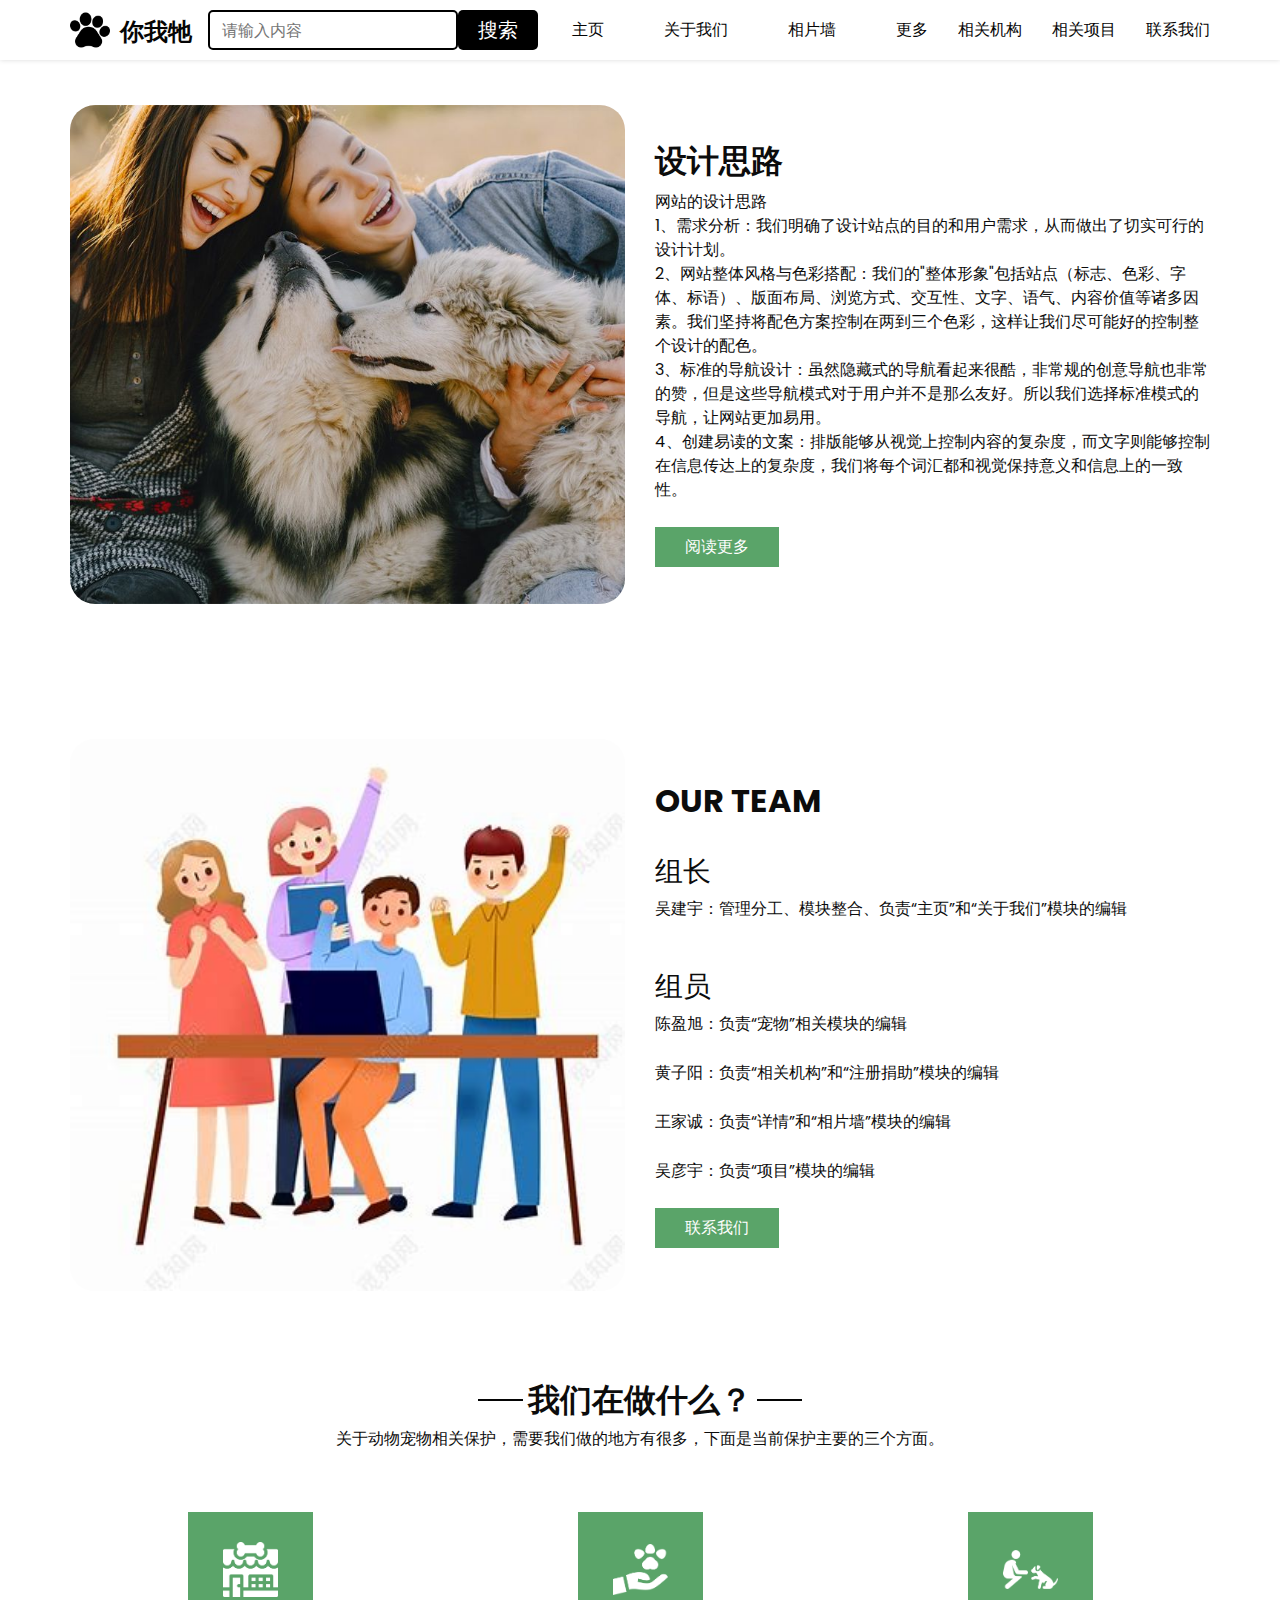
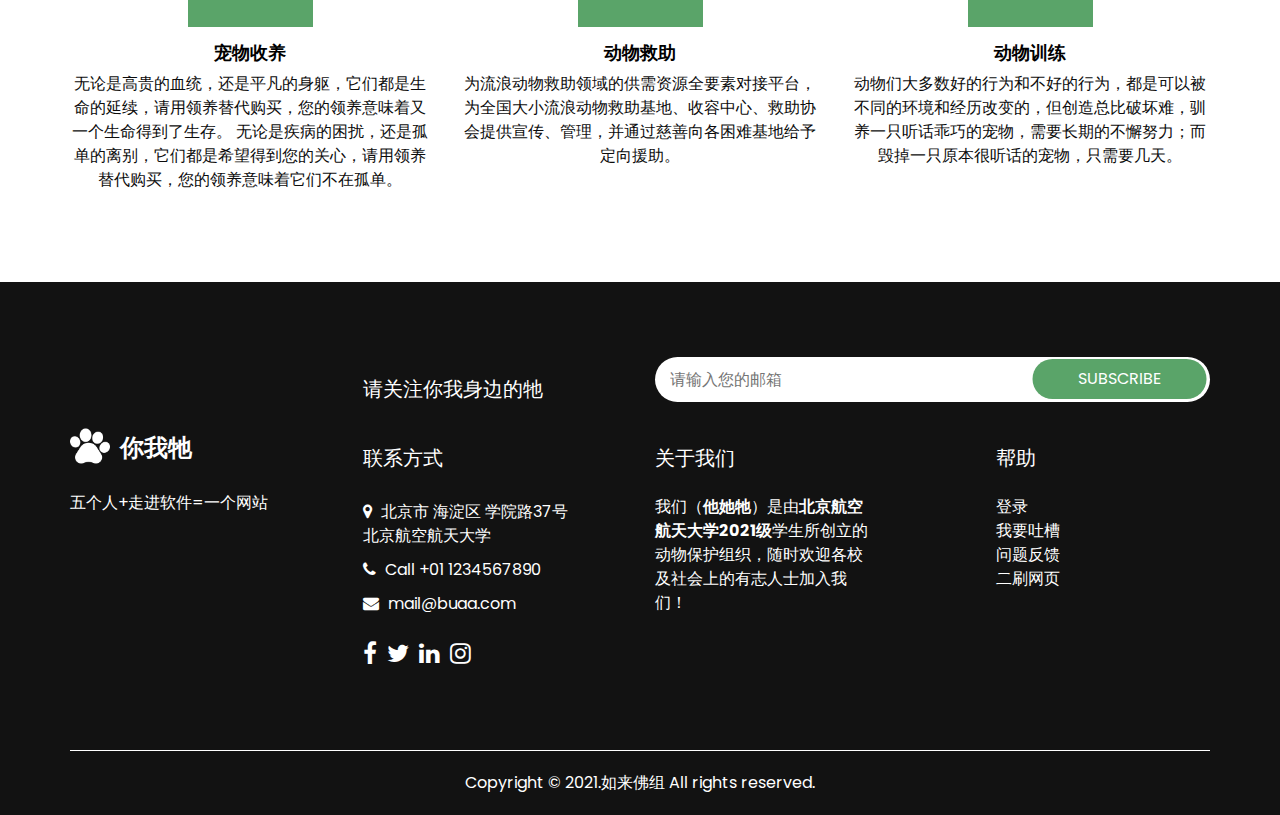
<file: about.html>
<!DOCTYPE html>
<html lang="en">

<head>
  <!-- Basic -->
  <meta charset="utf-8" />
  <meta http-equiv="X-UA-Compatible" content="IE=edge" />
  <!-- Mobile Metas -->
  <meta name="viewport" content="width=device-width, initial-scale=1, shrink-to-fit=no" />
  <link rel="shortcut icon" href="images/favicon.png" type="image/x-icon">
  <!-- Site Metas -->
  <meta name="keywords" content="" />
  <meta name="description" content="" />
  <meta name="author" content="" />

  <title>你我牠</title>

  <!-- font awesome style -->
  <link href="css/font-awesome.min.css" rel="stylesheet" />

  <!-- bootstrap core css -->
  <link rel="stylesheet" type="text/css" href="css/bootstrap.css" />

  <!-- fonts style -->
  <link href="https://fonts.googleapis.com/css?family=Lato:400,700|Poppins:400,700|Roboto:400,700&display=swap" rel="stylesheet" />

  <!-- Custom styles for this template -->
  <link href="css/style.css" rel="stylesheet" />
  <!-- responsive style -->
  <link href="css/responsive.css" rel="stylesheet" />
</head>

<body class="sub_page">
  <div class="hero_area">
    <!-- header section strats -->
    <header class="header_section">
      <div class="container">
        <nav class="navbar navbar-expand-lg custom_nav-container ">
          <a class="navbar-brand" href="index.html">
            <img src="images/logo.png" alt="" />
            <span>
              你我牠
              <!-- logo标题 -->
            </span>
          </a>
          <input class="user-input" type="text" name="search" placeholder="请输入内容">
 <input class="user-btn" type="button" value="搜索">
          <button class="navbar-toggler" type="button" data-toggle="collapse" data-target="#navbarSupportedContent" aria-controls="navbarSupportedContent" aria-expanded="false" aria-label="Toggle navigation">
            <span class=""> </span>
          </button>
<!-- 导航栏 -->
          <div class="collapse navbar-collapse" id="navbarSupportedContent">
            <ul class="navbar-nav ">
              <li class="nav-item active">
                <a class="nav-link" href="index.html"> 主页 </a>
              </li>
              <li class="nav-item">
                <a class="nav-link" href="about.html"> 关于我们</a>
              </li>
              <li class="nav-item">
                <a class="nav-link" href="wjc/gallery.html"> 相片墙 </a>
              </li>
              
             <li class="nav-item">
                <a class="nav-link pr-lg-0" href="wjc/details.html"> 更多 </a>
              </li>
              <li class="nav-item">
                <a class="nav-link pr-lg-0" href="institutions.html"> 相关机构 </a>
              </li>
              <li class="nav-item">
                <a class="nav-link pr-lg-0" href="wyy/project.html"> 相关项目 </a>
              </li>
              <li class="nav-item">
                <a class="nav-link pr-lg-0" href="contact.html"> 联系我们 </a>
              </li>
              
            </ul>
          </div>
          <!-- 导航栏结束 -->
        </nav>
      </div>
    </header>
    <!-- end header section -->
  <!-- about section -->

  <section class="about_section layout_padding-bottom layout_padding2-top">
    <div class="container">
      <div class="row">
        <div class="col-lg-6">
          <div class="img-box">
            <img src="images/about-img.jpg" alt="" />
          </div>
        </div>
        <div class="col-lg-6">
          <div class="detail-box">
            <div class="heading_container">
              <h2>
                设计思路
                <hr>
              </h2>
            </div>
            <p>
            网站的设计思路<br>
1、需求分析：我们明确了设计站点的目的和用户需求，从而做出了切实可行的设计计划。<br>
2、网站整体风格与色彩搭配：我们的"整体形象"包括站点（标志、色彩、字体、标语）、版面布局、浏览方式、交互性、文字、语气、内容价值等诸多因素。我们坚持将配色方案控制在两到三个色彩，这样让我们尽可能好的控制整个设计的配色。<br>
3、标准的导航设计：虽然隐藏式的导航看起来很酷，非常规的创意导航也非常的赞，但是这些导航模式对于用户并不是那么友好。所以我们选择标准模式的导航，让网站更加易用。<br>
4、创建易读的文案：排版能够从视觉上控制内容的复杂度，而文字则能够控制在信息传达上的复杂度，我们将每个词汇都和视觉保持意义和信息上的一致性。
            </p>
            <a href="wjc/details.html">
              <span>
                阅读更多
              </span>
            </a>
          </div>
        </div>
      </div>
    </div>
  </section>

  <!-- end about section -->
  <section class="about_section layout_padding-bottom layout_padding2-top">
    <div class="container">
      <div class="row">
        <div class="col-lg-6">
          <div class="img-box">
            <img src="images/team_logo.jfif" alt="" />
          </div>
        </div>
        <div class="col-lg-6">
          <div class="detail-box">
            <div class="heading_container">
              <h2>
                OUR TEAM
                <hr>
              </h2>
            </div>
            <p>
            <h3>组长</h3>
            <p>
              吴建宇：管理分工、模块整合、负责“主页”和“关于我们”模块的编辑
            </p>
            <br/>
            <h3>组员</h3>
            <p>
              陈盈旭：负责“宠物”相关模块的编辑
            </p>
            <p>
              黄子阳：负责“相关机构”和“注册捐助”模块的编辑
            </p>
            <p>
              王家诚：负责“详情”和“相片墙”模块的编辑
            </p>
            <p>
              吴彦宇：负责“项目”模块的编辑
            </p>
            </p>
            <a href="contact.html">
              <span>
                联系我们
              </span>
            </a>
          </div>
        </div>
      </div>
    </div>
  </section>

 <section class="wedo_section layout_padding-bottom">
    <div class="container">
      <div class="heading_container heading_center">
        <h2>
          <hr>
          我们在做什么？
          <hr>
        </h2>
        <p>
          关于动物宠物相关保护，需要我们做的地方有很多，下面是当前保护主要的三个方面。
        </p>
      </div>
      <div class="row">
        <div class="col-md-4">
          <div class="box">
            <div class="img-box">
              <img src="images/s1.png" alt="">
            </div>
            <div class="detail-box">
              <h6>
                <a href="cyx/adoption.html" style="color: black;">宠物收养</a>
              </h6>
              <p>
                无论是高贵的血统，还是平凡的身躯，它们都是生命的延续，请用领养替代购买，您的领养意味着又一个生命得到了生存。 无论是疾病的困扰，还是孤单的离别，它们都是希望得到您的关心，请用领养替代购买，您的领养意味着它们不在孤单。
              </p>
            </div>
          </div>
        </div>
        <div class="col-md-4">
          <div class="box">
            <div class="img-box">
              <img src="images/s2.png" alt="">
            </div>
            <div class="detail-box">
              <h6>
                <a href="cyx/care.html" style="color: black;">动物救助</a>
              </h6>
              <p>
                为流浪动物救助领域的供需资源全要素对接平台，为全国大小流浪动物救助基地、收容中心、救助协会提供宣传、管理，并通过慈善向各困难基地给予定向援助。
              </p>
            </div>
          </div>
        </div>
        <div class="col-md-4">
          <div class="box">
            <div class="img-box">
              <a href=""><img src="images/s3.png" alt=""></a>
            </div>
            <div class="detail-box">
              <h6>
                <a href="cyx/train.html" style="color: black;">动物训练</a>
              </h6>
              <p>
                动物们大多数好的行为和不好的行为，都是可以被不同的环境和经历改变的，但创造总比破坏难，驯养一只听话乖巧的宠物，需要长期的不懈努力；而毁掉一只原本很听话的宠物，只需要几天。
              </p>
            </div>
          </div>
        </div>
      </div>
    </div>
  </section>

  <!-- end wedo section -->
  <!-- 团队底部信息 -->
  <section class="info_section">
    <div class="container">
      <div class="info_form">
        <div class="row">
          <div class="offset-lg-3 col-lg-3">
            <h5 class="form_heading">
              请关注你我身边的牠
            </h5>
          </div>
          <div class="col-lg-6">
            <form action="#">
              <input type="text" placeholder="请输入您的邮箱">
              <button>
                subscribe
              </button>
            </form>
          </div>
        </div>

      </div>
    </div>
    <div class="container">
      <div class="row">
        <div class="col-md-6 col-lg-3">
          <div class="info_logo">
            <div>
              <a href="">
                <img src="images/logo.png" alt="" />
                <span>
                  你我牠
                </span>
              </a>
            </div>
            <p>
              五个人+走进软件=一个网站
            </p>
          </div>
        </div>
        <div class="col-md-6 col-lg-3">
          <div class="info_links ">
            <h5>
              联系方式
            </h5>
            <div class="info_contact">
              <div class="contact_link_box">
                <a href="">
                  <i class="fa fa-map-marker" aria-hidden="true"></i>
                  <span>
                    北京市 海淀区 学院路37号<br>
                    北京航空航天大学
                  </span>
                </a>
                <a href="">
                  <i class="fa fa-phone" aria-hidden="true"></i>
                  <span>
                    Call +01 1234567890
                  </span>
                </a>
                <a href="">
                  <i class="fa fa-envelope" aria-hidden="true"></i>
                  <span>
                    mail@buaa.com
                  </span>
                </a>
              </div>
            </div>
            <div class="info_social">
              <a href="">
                <i class="fa fa-facebook" aria-hidden="true"></i>
              </a>
              <a href="">
                <i class="fa fa-twitter" aria-hidden="true"></i>
              </a>
              <a href="">
                <i class="fa fa-linkedin" aria-hidden="true"></i>
              </a>
              <a href="">
                <i class="fa fa-instagram" aria-hidden="true"></i>
              </a>
            </div>
          </div>
        </div>
        <div class="col-md-6 col-lg-3">
          <div class="info_insta">
            <h5>
              关于我们
            </h5>
            <p class="pr-0 pr-md-4 pr-md-5">
             我们（<B>他她牠</B>）是由<b>北京航空航天大学2021级</b>学生所创立的动物保护组织，随时欢迎各校及社会上的有志人士加入我们！
            </p>
          </div>
        </div>
        <div class="col-md-6 col-lg-3">
          <div class="pl-0 pl-lg-5 pl-md-4">
            <h5>
              帮助
            </h5>
            <p>
              <a href="Enter.html" style="color: white;">登录<br></a>
              <a href="contact.html" style="color: white;">
              我要吐槽<br>
              问题反馈<br>
              </a>
             
                <a href="index.html"  style="color: white;">
                <span>
              二刷网页
            </span>
            </a>
            </p>

          </div>
        </div>
      </div>
    </div>
  </section>

  <!-- end info_section -->

  <!-- footer section -->
  <footer class="footer_section">
    <div class="container">
      <p>Copyright &copy; 2021.如来佛组 All rights reserved.</p>
    </div>
  </footer>
  <!-- footer section -->

  <script src="js/jquery-3.4.1.min.js"></script>
  <script src="js/bootstrap.js"></script>
  <!-- lightbox -->
  <script src="js/ekko-lightbox.min.js"></script>
  <!-- custom js -->
  <script src="js/custom.js"></script>
</body>

</html>
</file>
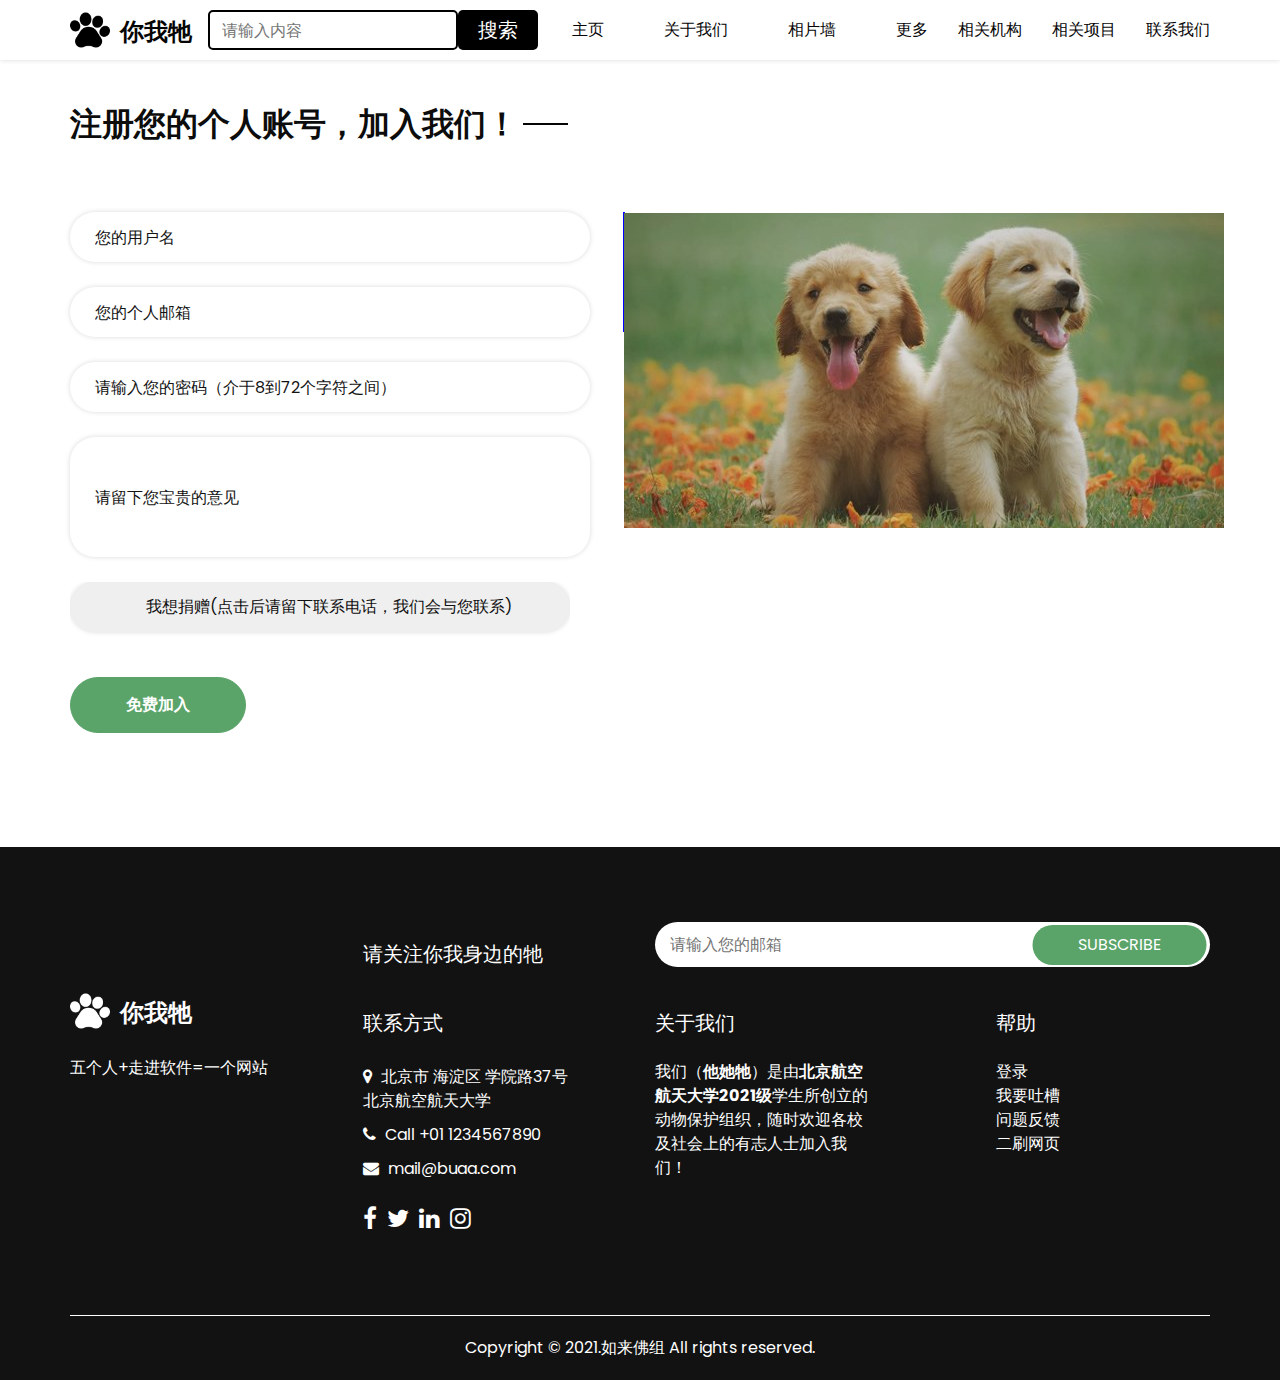
<file: contact.html>
<!DOCTYPE html>
<html lang="en">

<head>
  <style>
    .exp-b{
       float:right; width:0px; height:120px; border:1px solid #00F
      }
      p{ margin:0; padding:0;}

.login-put {

clear: both;

line-height: 36px;

margin-bottom: 20px;

overflow: hidden;

width: 500px;

}

.login-put label {

color: #8c8686;

float: left;

font-size: 14px;

height: 36px;

line-height: 36px;

text-align: right;

width: 120px;

}

#form1{ float:left; width:320px}

#form1 label {

float: left;

text-align: left;

width: 80px;

}

input {

cursor: pointer;

vertical-align: middle;

}

.login-put #div1 {

padding-left: 120px;

}

.login-put #div1 input {

border: 1px solid #dddddd;

color: #999999;

float: left;

height: 36px;

line-height: 36px;

margin-right: 10px;

padding: 0 5px;

width: 190px;

}

</style>
<script type="text/javascript">
function show()

{

var value = document.getElementById("div1").style.display;

if(value=="none")

{

document.getElementById("div1").style.display="block";

}

else

document.getElementById("div1").style.display="none";

}

  </script>
  <!-- Basic -->
  <meta charset="utf-8" />
  <meta http-equiv="X-UA-Compatible" content="IE=edge" />
  <!-- Mobile Metas -->
  <meta name="viewport" content="width=device-width, initial-scale=1, shrink-to-fit=no" />
  <link rel="shortcut icon" href="images/favicon.png" type="image/x-icon">
  <!-- Site Metas -->
  <meta name="keywords" content="" />
  <meta name="description" content="" />
  <meta name="author" content="" />

  <title>他她牠</title>

  <!-- font awesome style -->
  <link href="css/font-awesome.min.css" rel="stylesheet" />

  <!-- bootstrap core css -->
  <link rel="stylesheet" type="text/css" href="css/bootstrap.css" />

  <!-- fonts style -->
  <link href="https://fonts.googleapis.com/css?family=Lato:400,700|Poppins:400,700|Roboto:400,700&display=swap" rel="stylesheet" />

  <!-- Custom styles for this template -->
  <link href="css/style.css" rel="stylesheet" />
  <!-- responsive style -->
  <link href="css/responsive.css" rel="stylesheet" />
</head>

<body class="sub_page">
  <div class="hero_area">
   <!-- header section strats -->
    <header class="header_section">
      <div class="container">
        <nav class="navbar navbar-expand-lg custom_nav-container ">
          <a class="navbar-brand" href="index.html">
            <img src="images/logo.png" alt="" />
            <span>
              你我牠
              <!-- logo标题 -->
            </span>
          </a>
          <input class="user-input" type="text" name="search" placeholder="请输入内容">
 <input class="user-btn" type="button" value="搜索">
          <button class="navbar-toggler" type="button" data-toggle="collapse" data-target="#navbarSupportedContent" aria-controls="navbarSupportedContent" aria-expanded="false" aria-label="Toggle navigation">
            <span class=""> </span>
          </button>
<!-- 导航栏 -->
          <div class="collapse navbar-collapse" id="navbarSupportedContent">
            <ul class="navbar-nav ">
              <li class="nav-item active">
                <a class="nav-link" href="index.html"> 主页 </a>
              </li>
              <li class="nav-item">
                <a class="nav-link" href="about.html"> 关于我们</a>
              </li>
              <li class="nav-item">
                <a class="nav-link" href="wjc/gallery.html"> 相片墙 </a>
              </li>
              
             <li class="nav-item">
                <a class="nav-link pr-lg-0" href="wjc/details.html"> 更多 </a>
              </li>
              <li class="nav-item">
                <a class="nav-link pr-lg-0" href="institutions.html"> 相关机构 </a>
              </li>
              <li class="nav-item">
                <a class="nav-link pr-lg-0" href="wyy/project.html"> 相关项目 </a>
              </li>
              <li class="nav-item">
                <a class="nav-link pr-lg-0" href="contact.html"> 联系我们 </a>
              </li>
              
            </ul>
          </div>
          <!-- 导航栏结束 -->
        </nav>
      </div>
    </header>
    <!-- end header section -->
  <!-- contact section -->

  <section class="contact_section layout_padding-bottom layout_padding2-top">
    <div class="container ">
      <div class="heading_container ">
        <h2 class="">
          注册您的个人账号，加入我们！
          <hr>
        </h2>
      </div>
    </div>
    <div class="container">
      <div class="row">
        <div class="col-md-6 ">
          
          
          
          <br>
          <div class="exp-b">
            <img src="images/g1.jpg" alt=""/>
          </div>
          <form action="#">
            <div>
              <input type="text" placeholder="您的用户名" />
            </div>
            
            <div>
              <input type="email" placeholder="您的个人邮箱" /> 
            </div>
            <div>
              <input type="text" placeholder="请输入您的密码（介于8到72个字符之间）" />
            </div>
            <div>
              <input type="text" class="message-box" placeholder="请留下您宝贵的意见" />
            </div>
            <div>
              <div class="login-put">

                <form id="form1" name="form1" method="post" action="">
                
                <input type="button" value="我想捐赠(点击后请留下联系电话，我们会与您联系)" onClick="show()" placeholder="您的联系电话"/>
                
                <div id="div1" style="display:none">
                    <input class="text01" name="" type="text" />
                </div>
                
                </div>
            </div>
            
            <div class="btn-box">
              <button>
                免费加入
              </button>
            </div>
            <br>
            
          </form>

        </div>
        
      </div>
    </div>


  </section>
  <!-- end contact section -->


  <!-- 团队底部信息 -->
  <section class="info_section">
    <div class="container">
      <div class="info_form">
        <div class="row">
          <div class="offset-lg-3 col-lg-3">
            <h5 class="form_heading">
              请关注你我身边的牠
            </h5>
          </div>
          <div class="col-lg-6">
            <form action="#">
              <input type="text" placeholder="请输入您的邮箱">
              <button>
                subscribe
              </button>
            </form>
          </div>
        </div>

      </div>
    </div>
    <div class="container">
      <div class="row">
        <div class="col-md-6 col-lg-3">
          <div class="info_logo">
            <div>
              <a href="">
                <img src="images/logo.png" alt="" />
                <span>
                  你我牠
                </span>
              </a>
            </div>
            <p>
              五个人+走进软件=一个网站
            </p>
          </div>
        </div>
        <div class="col-md-6 col-lg-3">
          <div class="info_links ">
            <h5>
              联系方式
            </h5>
            <div class="info_contact">
              <div class="contact_link_box">
                <a href="">
                  <i class="fa fa-map-marker" aria-hidden="true"></i>
                  <span>
                    北京市 海淀区 学院路37号<br>
                    北京航空航天大学
                  </span>
                </a>
                <a href="">
                  <i class="fa fa-phone" aria-hidden="true"></i>
                  <span>
                    Call +01 1234567890
                  </span>
                </a>
                <a href="">
                  <i class="fa fa-envelope" aria-hidden="true"></i>
                  <span>
                    mail@buaa.com
                  </span>
                </a>
              </div>
            </div>
            <div class="info_social">
              <a href="">
                <i class="fa fa-facebook" aria-hidden="true"></i>
              </a>
              <a href="">
                <i class="fa fa-twitter" aria-hidden="true"></i>
              </a>
              <a href="">
                <i class="fa fa-linkedin" aria-hidden="true"></i>
              </a>
              <a href="">
                <i class="fa fa-instagram" aria-hidden="true"></i>
              </a>
            </div>
          </div>
        </div>
        <div class="col-md-6 col-lg-3">
          <div class="info_insta">
            <h5>
              关于我们
            </h5>
            <p class="pr-0 pr-md-4 pr-md-5">
             我们（<B>他她牠</B>）是由<b>北京航空航天大学2021级</b>学生所创立的动物保护组织，随时欢迎各校及社会上的有志人士加入我们！
            </p>
          </div>
        </div>
        <div class="col-md-6 col-lg-3">
          <div class="pl-0 pl-lg-5 pl-md-4">
            <h5>
              帮助
            </h5>
            <p>
              <a href="Enter.html" style="color: white;">登录<br></a>
              <a href="contact.html" style="color: white;">
              我要吐槽<br>
              问题反馈<br>
              </a>
             
                <a href="index.html"  style="color: white;">
                <span>
              二刷网页
            </span>
            </a>
            </p>

          </div>
        </div>
      </div>
    </div>
  </section>

  <!-- end info_section -->

  <!-- footer section -->
  <footer class="footer_section">
    <div class="container">
      <p>Copyright &copy; 2021.如来佛组 All rights reserved.</p>
    </div>
  </footer>
  <!-- footer section -->

  <script src="js/jquery-3.4.1.min.js"></script>
  <script src="js/bootstrap.js"></script>
  <!-- lightbox -->
  <script src="js/ekko-lightbox.min.js"></script>
  <!-- custom js -->
  <script src="js/custom.js"></script>
</body>

</html>
</file>
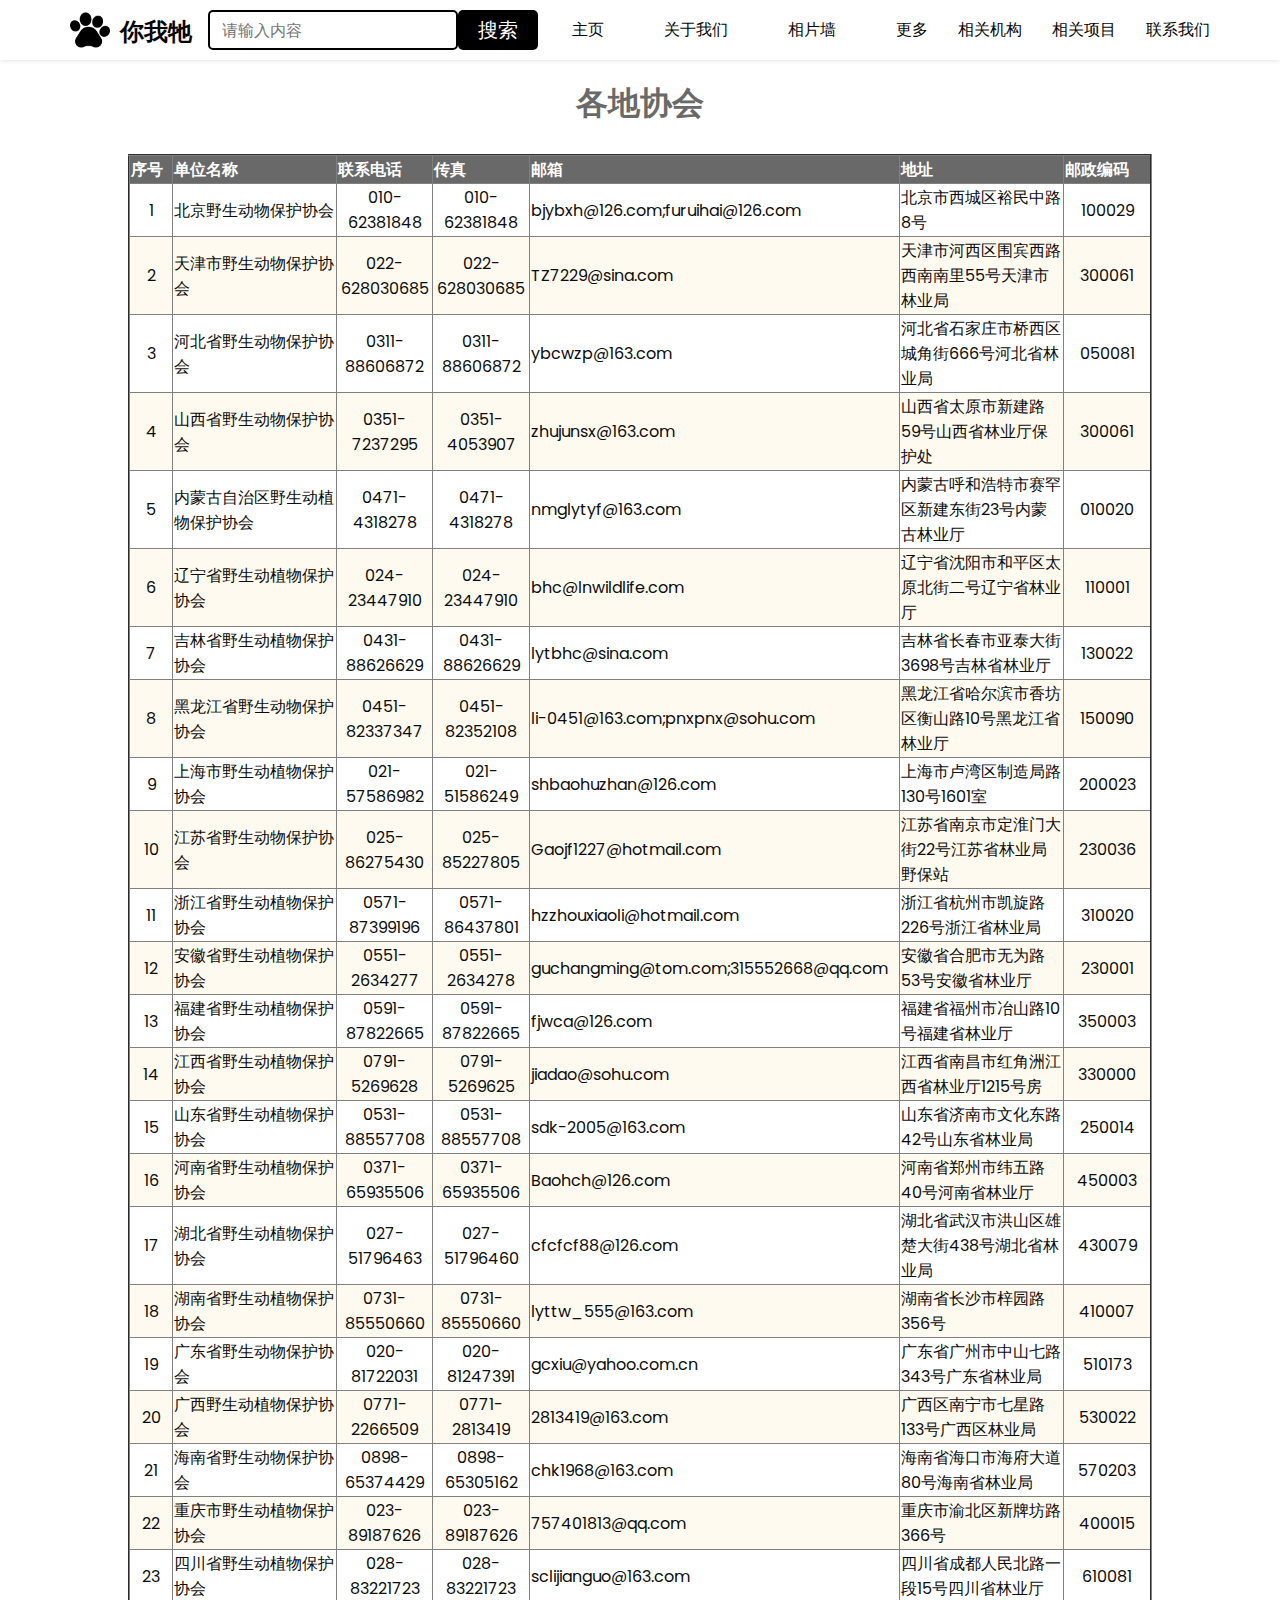
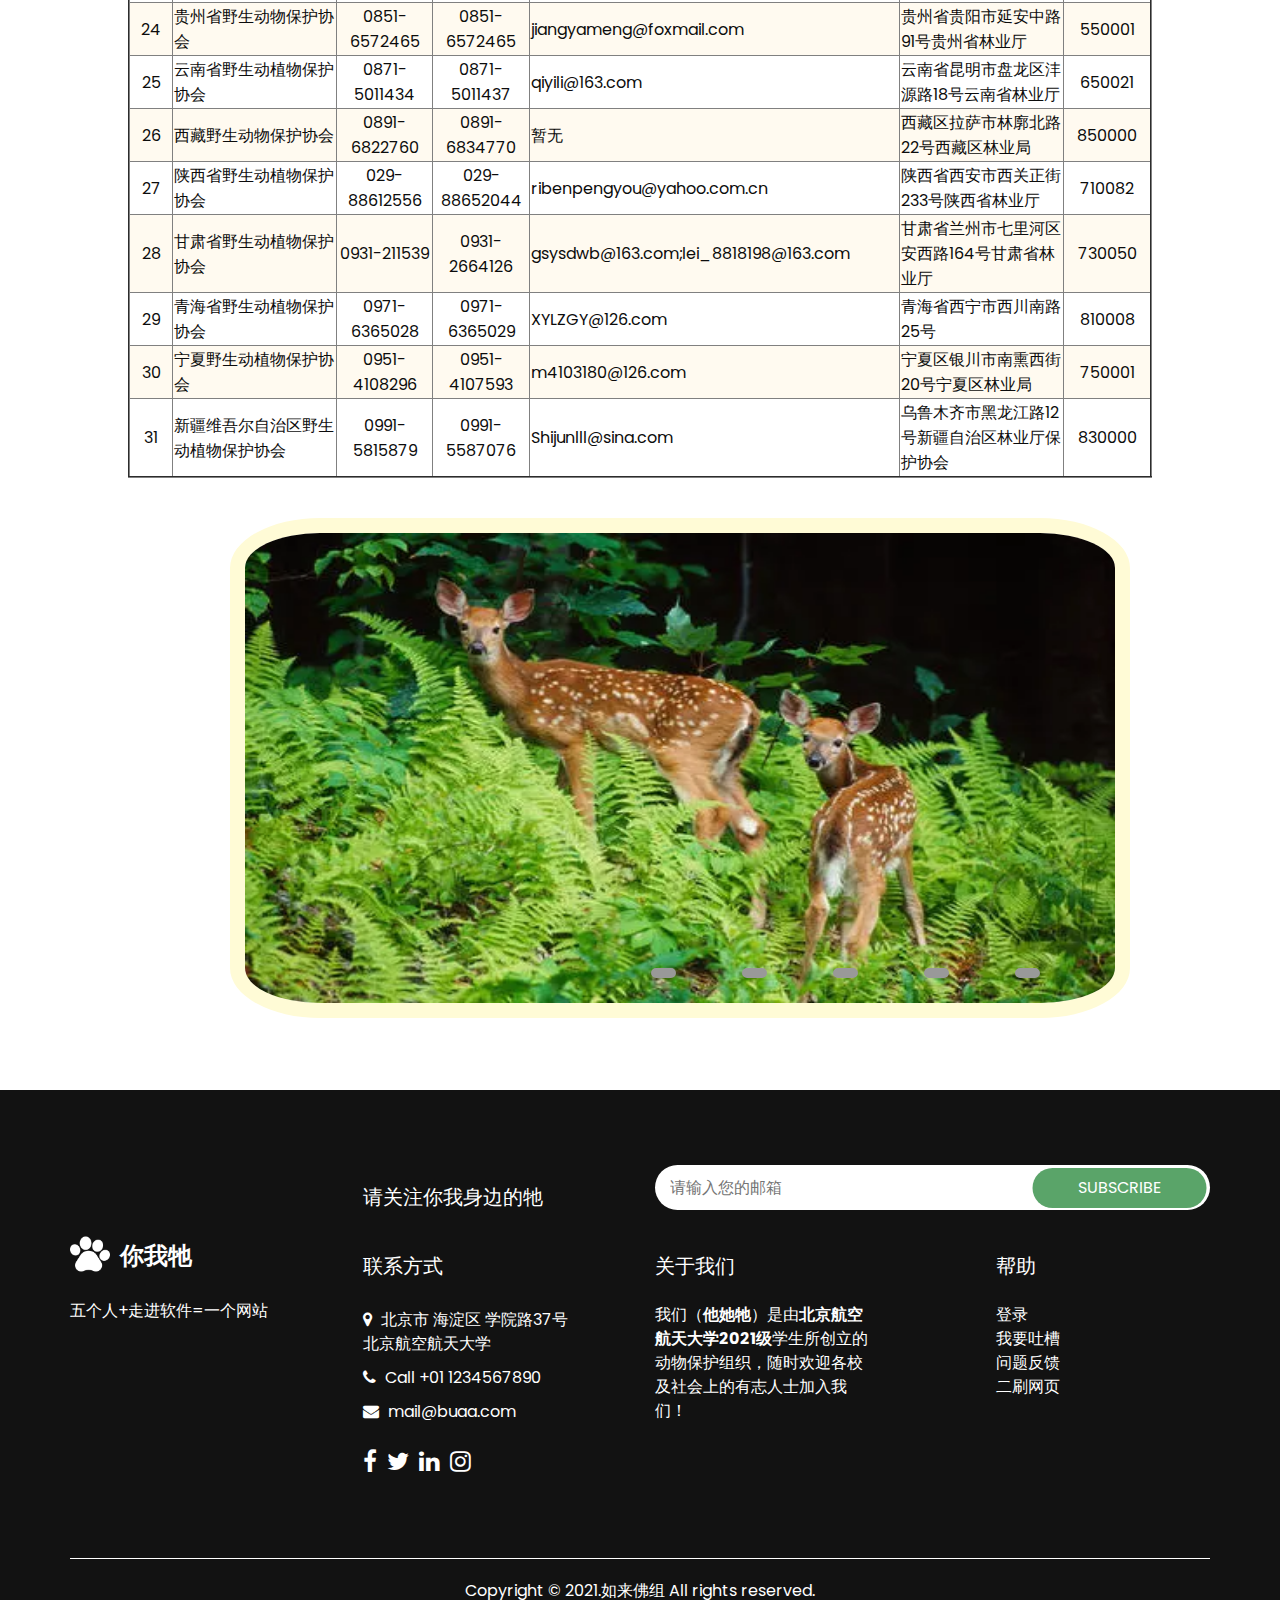
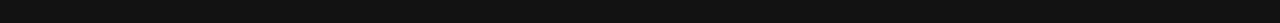
<file: institutions.html>
<html>
    <head>
            <script>
                window.onload = function(){
                var box=this.document.getElementsByClassName("re")[0];
                var lik=box.getElementsByTagName("li");
                function fun(i,j){//转换图片函数，就是把透明度改了一下
                    lik[i].style.opacity=1;
                    lik[j].style.opacity=0;
                    lik[i+5].style.backgroundColor="#ffffff";//改一下小图标
                    lik[j+5].style.backgroundColor="#000000";
                }
                fun(0,1);//初始化下
                var i =0;
                function auto(){//轮播循环函数
                    if(++i>=5){
                    i=0;
                    fun(0,4);
                    }
                    else fun(i,i-1);
                }
                timer=this.setInterval(auto,2000);
                box.onmouseover = function () { //鼠标划上去，停止轮播
                    console.log('good');
                    clearInterval(timer);
                }
                box.onmouseout = function () { //鼠标划出，继续轮播
                timer = setInterval(auto, 2000); //调用定时器
                }
                var j=0;
                }
            </script>

        <style>
            
            .footers .footer-content {
              width: 100%;
              height: 400px;
              background: url(../img/bottom2.jpg) center no-repeat;
              background-size: 100% 100%;
              -ms-behavior: url(/backgroundsize.min.htc);
              behavior: url(/backgroundsize.min.htc);
              animation: frams 10s infinite;
              -webkit-animation: frams 10s infinite;
              -moz-animation: frams 10s infinite;
              -o-animation: frams 10s infinite;
              -ms-animation: frams 10s infinite;
                                    }
              .footers .footer-bottom {
                 width: 800px;
                 margin: auto;
                 padding-top: 280px;
                 position: relative;
                 }
        </style>
        <!-- Basic -->
        <meta charset="utf-8" />
        <meta http-equiv="X-UA-Compatible" content="IE=edge" />
        <!-- Mobile Metas -->
        <meta name="viewport" content="width=device-width, initial-scale=1, shrink-to-fit=no" />
        <link rel="shortcut icon" href="images/favicon.png" type="image/x-icon">
        <!-- Site Metas -->
        <meta name="keywords" content="" />
        <meta name="description" content="" />
        <meta name="author" content="" />
      
        <title>你我牠</title>
        <embed src="music/bgm.mp3" hidden="true" autostart="true" loop="true"></embed>
         <!-- font awesome style -->
        <link href="css/font-awesome.min.css" rel="stylesheet" />

        <!-- bootstrap core css -->
        <link rel="stylesheet" type="text/css" href="css/bootstrap.css" />

        <!-- fonts style -->
        <link href="https://fonts.googleapis.com/css?family=Lato:400,700|Poppins:400,700|Roboto:400,700&display=swap" rel="stylesheet" />

        <!-- Custom styles for this template -->
        <link href="css/style.css" rel="stylesheet" />
        <!-- responsive style -->
        <link href="css/responsive.css" rel="stylesheet" />
        
        <meta http-equiv="Content-Type" content="text/html; charset=gb2312" />

    </head>
<body class="sub_page">
    
    
    <div class="hero_area">
    <!-- header section strats -->
   <!-- header section strats -->
    <header class="header_section">
      <div class="container">
        <nav class="navbar navbar-expand-lg custom_nav-container ">
          <a class="navbar-brand" href="index.html">
            <img src="images/logo.png" alt="" />
            <span>
              你我牠
              <!-- logo标题 -->
            </span>
          </a>
          <input class="user-input" type="text" name="search" placeholder="请输入内容">
 <input class="user-btn" type="button" value="搜索">
          <button class="navbar-toggler" type="button" data-toggle="collapse" data-target="#navbarSupportedContent" aria-controls="navbarSupportedContent" aria-expanded="false" aria-label="Toggle navigation">
            <span class=""> </span>
          </button>
<!-- 导航栏 -->
          <div class="collapse navbar-collapse" id="navbarSupportedContent">
            <ul class="navbar-nav ">
              <li class="nav-item active">
                <a class="nav-link" href="index.html"> 主页 </a>
              </li>
              <li class="nav-item">
                <a class="nav-link" href="about.html"> 关于我们</a>
              </li>
              <li class="nav-item">
                <a class="nav-link" href="wjc/gallery.html"> 相片墙 </a>
              </li>
              
             <li class="nav-item">
                <a class="nav-link pr-lg-0" href="wjc/details.html"> 更多 </a>
              </li>
              <li class="nav-item">
                <a class="nav-link pr-lg-0" href="institutions.html"> 相关机构 </a>
              </li>
              <li class="nav-item">
                <a class="nav-link pr-lg-0" href="wyy/project.html"> 相关项目 </a>
              </li>
              <li class="nav-item">
                <a class="nav-link pr-lg-0" href="contact.html"> 联系我们 </a>
              </li>
              
            </ul>
          </div>
          <!-- 导航栏结束 -->
        </nav>
      </div>
    </header>
    <!-- end header section -->
<br>

<h2 align="center" >
    <b><font color="dimgrey">各地协会</font></b>
</h2>
<br>
<table border="2" width="80%" height="80%" align="center">
<tbody>
    <tr>
        <th width="4%"  align="center" bgcolor="#696969" ><font color="white">序号</font></th>
        <th width="15%"  align="center" bgcolor="#696969"><font color="white">单位名称</font></th>
        <th width="8%"  align="center" bgcolor="#696969"><font color="white">联系电话</font></th>
        <th width="8%"  align="center" bgcolor="#696969"><font color="white">传真</font></th>
        <th width="15%"  align="center" bgcolor="#696969"><font color="white">邮箱</font></th>
        <th width="15%"  align="center" bgcolor="#696969"><font color="white">地址</font></th>
        <th width="8%"  align="center" bgcolor="#696969"><font color="white">邮政编码</font></th>
    </tr>
<tr>
    <td style="text-align:center;" >
        1
    </td>
    <td>
        北京野生动物保护协会
    </td>
    <td style="text-align:center;">
        010-62381848
    </td>
    <td style="text-align:center;">
        010-62381848
    </td>
    <td>
        bjybxh@126.com;furuihai@126.com
    </td>
    <td>
        北京市西城区裕民中路8号
    </td>
    <td style="text-align:center;">
        100029
    </td>
</tr>

<tr>
    <td style="text-align:center;" bgcolor="#FFFAF0">
        2
    </td>
    <td bgcolor="#FFFAF0">
        天津市野生动物保护协会
    </td>
    <td style="text-align:center;" bgcolor="#FFFAF0">
        022-628030685
    </td>
    <td style="text-align:center;" bgcolor="#FFFAF0">
        022-628030685
    </td>
    <td bgcolor="#FFFAF0">
        TZ7229@sina.com
    </td>
    <td bgcolor="#FFFAF0">
        天津市河西区围宾西路西南南里55号天津市林业局
    </td>
    <td style="text-align:center;" bgcolor="#FFFAF0">
        300061
    </td>
</tr>

<tr>
    <td style="text-align:center;">
        3
    </td>
    <td>
        河北省野生动物保护协会
    </td>
    <td style="text-align:center;">
        0311-88606872
    </td>
    <td style="text-align:center;">
        0311-88606872
    </td>
    <td>
        ybcwzp@163.com
    </td>
    <td>
        河北省石家庄市桥西区城角街666号河北省林业局
    </td>
    <td style="text-align:center;">
        050081
    </td>
</tr>

<tr>
    <td style="text-align:center;" bgcolor="#FFFAF0">
        4
    </td>
    <td bgcolor="#FFFAF0">
        山西省野生动物保护协会
    </td>
    <td style="text-align:center;" bgcolor="#FFFAF0">
        0351-7237295
    </td>
    <td style="text-align:center;" bgcolor="#FFFAF0">
        0351-4053907
    </td>
    <td bgcolor="#FFFAF0">
        zhujunsx@163.com
    </td>
    <td bgcolor="#FFFAF0">
        山西省太原市新建路59号山西省林业厅保护处
    </td>
    <td style="text-align:center;" bgcolor="#FFFAF0">
        300061
    </td>
</tr>

<tr>
    <td style="text-align:center;">
        5
    </td>
    <td>
        内蒙古自治区野生动植物保护协会
    </td>
    <td style="text-align:center;">
        0471-4318278
    </td>
    <td style="text-align:center;">
        0471-4318278
    </td>
    <td>
        nmglytyf@163.com
    </td>
    <td>
        内蒙古呼和浩特市赛罕区新建东街23号内蒙古林业厅
    </td>
    <td style="text-align:center;">
        010020
    </td>
</tr>

<tr>
    <td style="text-align:center;" bgcolor="#FFFAF0">
        6
    </td>
    <td bgcolor="#FFFAF0">
        辽宁省野生动植物保护协会
    </td>
    <td style="text-align:center;" bgcolor="#FFFAF0">
        024-23447910
    </td>
    <td style="text-align:center;" bgcolor="#FFFAF0">
        024-23447910
    </td>
    <td bgcolor="#FFFAF0">
        bhc@lnwildlife.com
    </td>
    <td bgcolor="#FFFAF0">
        辽宁省沈阳市和平区太原北街二号辽宁省林业厅
    </td>
    <td style="text-align:center;" bgcolor="#FFFAF0">
        110001
    </td>
</tr>

<tr>
    <td style="text-align:center;">
        7
    </td>
    <td>
        吉林省野生动植物保护协会
    </td>
    <td style="text-align:center;">
        0431-88626629
    </td>
    <td style="text-align:center;">
        0431-88626629
    </td>
    <td>
        lytbhc@sina.com
    </td>
    <td>
        吉林省长春市亚泰大街3698号吉林省林业厅
    </td>
    <td style="text-align:center;">
        130022
    </td>
</tr>

<tr>
    <td style="text-align:center;" bgcolor="#FFFAF0">
        8
    </td>
    <td bgcolor="#FFFAF0">
        黑龙江省野生动物保护协会
    </td>
    <td style="text-align:center;" bgcolor="#FFFAF0">
        0451-82337347
    </td>
    <td style="text-align:center;" bgcolor="#FFFAF0">
        0451-82352108
    </td>
    <td bgcolor="#FFFAF0">
        li-0451@163.com;pnxpnx@sohu.com
    </td>
    <td bgcolor="#FFFAF0">
        黑龙江省哈尔滨市香坊区衡山路10号黑龙江省林业厅
    </td>
    <td style="text-align:center;" bgcolor="#FFFAF0">
        150090
    </td>
</tr>

<tr>
    <td style="text-align:center;">
        9
    </td>
    <td>
        上海市野生动植物保护协会
    </td>
    <td style="text-align:center;">
        021-57586982
    </td>
    <td style="text-align:center;">
        021-51586249
    </td>
    <td>
        shbaohuzhan@126.com
    </td>
    <td>
        上海市卢湾区制造局路130号1601室
    </td>
    <td style="text-align:center;">
        200023
    </td>
</tr>

<tr>
    <td style="text-align:center;" bgcolor="#FFFAF0">
        10
    </td>
    <td bgcolor="#FFFAF0">
        江苏省野生动物保护协会
    </td>
    <td style="text-align:center;" bgcolor="#FFFAF0">
        025-86275430
    </td>
    <td style="text-align:center;" bgcolor="#FFFAF0">
        025-85227805
    </td>
    <td bgcolor="#FFFAF0">
        Gaojf1227@hotmail.com
    </td>
    <td bgcolor="#FFFAF0">
        江苏省南京市定淮门大街22号江苏省林业局野保站
    </td>
    <td style="text-align:center;" bgcolor="#FFFAF0">
        230036
    </td>
</tr>

<tr>
    <td style="text-align:center;">
        11
    </td>
    <td>
        浙江省野生动植物保护协会
    </td>
    <td style="text-align:center;">
        0571-87399196
    </td>
    <td style="text-align:center;">
        0571-86437801
    </td>
    <td>
        hzzhouxiaoli@hotmail.com
    </td>
    <td>
        浙江省杭州市凯旋路226号浙江省林业局
    </td>
    <td style="text-align:center;">
        310020
    </td>
</tr>

<tr>
    <td style="text-align:center;" bgcolor="#FFFAF0">
        12
    </td>
    <td bgcolor="#FFFAF0">
        安徽省野生动植物保护协会
    </td>
    <td style="text-align:center;" bgcolor="#FFFAF0">
        0551-2634277
    </td>
    <td style="text-align:center;" bgcolor="#FFFAF0">
        0551-2634278
    </td>
    <td bgcolor="#FFFAF0">
        guchangming@tom.com;315552668@qq.com
    </td>
    <td bgcolor="#FFFAF0">
        安徽省合肥市无为路53号安徽省林业厅
    </td>
    <td style="text-align:center;" bgcolor="#FFFAF0">
        230001
    </td>
</tr>

<tr>
    <td style="text-align:center;">
        13
    </td>
    <td>
        福建省野生动植物保护协会
    </td>
    <td style="text-align:center;">
        0591-87822665
    </td>
    <td style="text-align:center;">
        0591-87822665
    </td>
    <td>
        fjwca@126.com
    </td>
    <td>
        福建省福州市冶山路10号福建省林业厅
    </td>
    <td style="text-align:center;">
        350003
    </td>
</tr>

<tr>
    <td style="text-align:center;" bgcolor="#FFFAF0">
        14
    </td>
    <td bgcolor="#FFFAF0">
        江西省野生动植物保护协会
    </td>
    <td style="text-align:center;"bgcolor="#FFFAF0">
        0791-5269628
    </td>
    <td  bgcolor="#FFFAF0" style="text-align:center;">
        0791-5269625
    </td>
    <td bgcolor="#FFFAF0">
        jiadao@sohu.com
    </td>
    <td bgcolor="#FFFAF0"> 
        江西省南昌市红角洲江西省林业厅1215号房
    </td>
    <td bgcolor="#FFFAF0" style="text-align:center;">
        330000
    </td>
</tr>

<tr>
    <td style="text-align:center;">
        15
    </td>
    <td>
        山东省野生动植物保护协会
    </td>
    <td style="text-align:center;">
        0531-88557708
    </td>
    <td style="text-align:center;">
        0531-88557708
    </td>
    <td>
        sdk-2005@163.com
    </td>
    <td>
        山东省济南市文化东路42号山东省林业局
    </td>
    <td style="text-align:center;">
        250014
    </td>
</tr>

<tr>
    <td bgcolor="#FFFAF0" style="text-align:center;">
        16
    </td>
    <td bgcolor="#FFFAF0">
        河南省野生动植物保护协会
    </td>
    <td  bgcolor="#FFFAF0" style="text-align:center;">
        0371-65935506
    </td>
    <td bgcolor="#FFFAF0" style="text-align:center;">
        0371-65935506
    </td>
    <td bgcolor="#FFFAF0">
        Baohch@126.com
    </td>
    <td bgcolor="#FFFAF0">
        河南省郑州市纬五路40号河南省林业厅
    </td>
    <td  bgcolor="#FFFAF0" style="text-align:center;">
        450003
    </td>
</tr>

<tr>
    <td style="text-align:center;">
        17
    </td>
    <td>
        湖北省野生动植物保护协会
    </td>
    <td style="text-align:center;">
        027-51796463
    </td>
    <td style="text-align:center;">
        027-51796460
    </td>
    <td>
        cfcfcf88@126.com
    </td>
    <td>
        湖北省武汉市洪山区雄楚大街438号湖北省林业局
    </td>
    <td style="text-align:center;">
        430079
    </td>
</tr>

<tr>
    <td bgcolor="#FFFAF0" style="text-align:center;">
        18
    </td>
    <td bgcolor="#FFFAF0">
        湖南省野生动植物保护协会
    </td>
    <td  bgcolor="#FFFAF0" style="text-align:center;">
        0731-85550660
    </td>
    <td  bgcolor="#FFFAF0" style="text-align:center;">
        0731-85550660
    </td>
    <td bgcolor="#FFFAF0">
        lyttw_555@163.com
    </td>
    <td bgcolor="#FFFAF0">
        湖南省长沙市梓园路356号
    </td>
    <td bgcolor="#FFFAF0" style="text-align:center;">
        410007
    </td>
</tr>

<tr>
    <td style="text-align:center;">
        19
    </td>
    <td>
        广东省野生动物保护协会
    </td>
    <td style="text-align:center;">
        020-81722031
    </td>
    <td style="text-align:center;">
        020-81247391
    </td>
    <td>
        gcxiu@yahoo.com.cn
    </td>
    <td>
        广东省广州市中山七路343号广东省林业局
    </td>
    <td style="text-align:center;">
        510173
    </td>
</tr>

<tr>
    <td  bgcolor="#FFFAF0" style="text-align:center;">
        20
    </td>
    <td bgcolor="#FFFAF0">
        广西野生动植物保护协会
    </td>
    <td  bgcolor="#FFFAF0" style="text-align:center;">
        0771-2266509
    </td>
    <td  bgcolor="#FFFAF0" style="text-align:center;">
        0771-2813419
    </td>
    <td bgcolor="#FFFAF0">
        2813419@163.com
    </td>
    <td bgcolor="#FFFAF0">
        广西区南宁市七星路133号广西区林业局
    </td>
    <td bgcolor="#FFFAF0" style="text-align:center;">
        530022
    </td>
</tr>

<tr>
    <td style="text-align:center;">
        21
    </td>
    <td>
        海南省野生动物保护协会
    </td>
    <td style="text-align:center;">
        0898-65374429
    </td>
    <td style="text-align:center;">
        0898-65305162
    </td>
    <td>
        chk1968@163.com
    </td>
    <td>
        海南省海口市海府大道80号海南省林业局
    </td>
    <td style="text-align:center;">
        570203
    </td>
</tr>

<tr>
    <td bgcolor="#FFFAF0" style="text-align:center;">
        22
    </td>
    <td bgcolor="#FFFAF0">
        重庆市野生动植物保护协会
    </td>
    <td bgcolor="#FFFAF0" style="text-align:center;">
        023-89187626
    </td>
    <td  bgcolor="#FFFAF0" style="text-align:center;">
        023-89187626
    </td>
    <td bgcolor="#FFFAF0">
        757401813@qq.com
    </td>
    <td bgcolor="#FFFAF0">
        重庆市渝北区新牌坊路366号
    </td>
    <td bgcolor="#FFFAF0" style="text-align:center;">
        400015
    </td>
</tr>

<tr>
    <td style="text-align:center;">
        23
    </td>
    <td>
        四川省野生动植物保护协会
    </td>
    <td style="text-align:center;">
        028-83221723
    </td>
    <td style="text-align:center;">
        028-83221723
    </td>
    <td>
        sclijianguo@163.com
    </td>
    <td>
        四川省成都人民北路一段15号四川省林业厅
    </td>
    <td style="text-align:center;">
        610081
    </td>
</tr>

<tr>
    <td bgcolor="#FFFAF0" style="text-align:center;">
        24
    </td>
    <td bgcolor="#FFFAF0">
        贵州省野生动物保护协会
    </td>
    <td bgcolor="#FFFAF0" style="text-align:center;">
        0851-6572465
    </td>
    <td bgcolor="#FFFAF0" style="text-align:center;">
        0851-6572465
    </td>
    <td bgcolor="#FFFAF0">
        jiangyameng@foxmail.com
    </td>
    <td bgcolor="#FFFAF0">
        贵州省贵阳市延安中路91号贵州省林业厅
    </td>
    <td bgcolor="#FFFAF0" style="text-align:center;">
        550001
    </td>
</tr>

<tr>
    <td style="text-align:center;">
        25
    </td>
    <td>
        云南省野生动植物保护协会
    </td>
    <td style="text-align:center;">
        0871-5011434
    </td>
    <td style="text-align:center;">
        0871-5011437
    </td>
    <td>
        qiyili@163.com
    </td>
    <td>
        云南省昆明市盘龙区沣源路18号云南省林业厅
    </td>
    <td style="text-align:center;">
        650021
    </td>
</tr>

<tr>
    <td bgcolor="#FFFAF0" style="text-align:center;">
        26
    </td>
    <td bgcolor="#FFFAF0">
        西藏野生动物保护协会
    </td>
    <td bgcolor="#FFFAF0" style="text-align:center;">
        0891-6822760
    </td>
    <td bgcolor="#FFFAF0" style="text-align:center;">
        0891-6834770
    </td>
    <td bgcolor="#FFFAF0">
        暂无
    </td>
    <td bgcolor="#FFFAF0">
        西藏区拉萨市林廓北路22号西藏区林业局
    </td>
    <td bgcolor="#FFFAF0" style="text-align:center;">
        850000
    </td>
</tr>

<tr>
    <td style="text-align:center;">
        27
    </td>
    <td>
        陕西省野生动植物保护协会
    </td>
    <td style="text-align:center;">
        029-88612556
    </td>
    <td style="text-align:center;">
        029-88652044
    </td>
    <td>
        ribenpengyou@yahoo.com.cn
    </td>
    <td>
        陕西省西安市西关正街233号陕西省林业厅
    </td>
    <td style="text-align:center;">
        710082
    </td>
</tr>

<tr>
    <td bgcolor="#FFFAF0" style="text-align:center;">
        28
    </td>
    <td bgcolor="#FFFAF0">
        甘肃省野生动植物保护协会
    </td>
    <td  bgcolor="#FFFAF0" style="text-align:center;">
        0931-211539
    </td>
    <td bgcolor="#FFFAF0" style="text-align:center;">
        0931-2664126
    </td>
    <td bgcolor="#FFFAF0">
        gsysdwb@163.com;lei_8818198@163.com
    </td>
    <td bgcolor="#FFFAF0">
        甘肃省兰州市七里河区安西路164号甘肃省林业厅
    </td>
    <td bgcolor="#FFFAF0" style="text-align:center;">
        730050
    </td>
</tr>

<tr>
    <td style="text-align:center;">
        29
    </td>
    <td>
        青海省野生动植物保护协会
    </td>
    <td style="text-align:center;">
        0971-6365028
    </td>
    <td style="text-align:center;">
        0971-6365029
    </td>
    <td>
        XYLZGY@126.com
    </td>
    <td>
        青海省西宁市西川南路25号
    </td>
    <td style="text-align:center;">
        810008
    </td>
</tr>

<tr>
    <td bgcolor="#FFFAF0" style="text-align:center;">
        30
    </td>
    <td bgcolor="#FFFAF0">
        宁夏野生动植物保护协会
    </td>
    <td bgcolor="#FFFAF0" style="text-align:center;">
        0951-4108296
    </td>
    <td bgcolor="#FFFAF0" style="text-align:center;">
        0951-4107593
    </td>
    <td bgcolor="#FFFAF0">
        m4103180@126.com
    </td>
    <td bgcolor="#FFFAF0">
        宁夏区银川市南熏西街20号宁夏区林业局
    </td>
    <td bgcolor="#FFFAF0" style="text-align:center;">
        750001
    </td>
</tr>

<tr>
    <td style="text-align:center;">
        31
    </td>
    <td>
        新疆维吾尔自治区野生动植物保护协会
    </td>
    <td style="text-align:center;">
        0991-5815879
    </td>
    <td style="text-align:center;">
        0991-5587076
    </td>
    <td>
        Shijunlll@sina.com
    </td>
    <td>
        乌鲁木齐市黑龙江路12号新疆自治区林业厅保护协会
    </td>
    <td style="text-align:center;">
        830000
    </td>
</tr>

</tbody>
</table>
<br>

<div id="max">
    <div class="re">
        <ul>
            <li><img src="images/w1.jpg" alt=""></li>
            <li><img src="images/w2.jpg" alt=""></li>
            <li><img src="images/w3.jpg" alt=""></li>
            <li><img src="images/w4.jpg" alt=""></li>
            <li><img src="images/w5.jpg" alt=""></li>
        </ul>
        <ol>
            <li></li>
            <li></li>
            <li></li>
            <li></li>
            <li></li>
        </ol>
    </div>
</div>


<br>

  <!-- 团队底部信息 -->
  <section class="info_section">
    <div class="container">
      <div class="info_form">
        <div class="row">
          <div class="offset-lg-3 col-lg-3">
            <h5 class="form_heading">
              请关注你我身边的牠
            </h5>
          </div>
          <div class="col-lg-6">
            <form action="#">
              <input type="text" placeholder="请输入您的邮箱">
              <button>
                subscribe
              </button>
            </form>
          </div>
        </div>

      </div>
    </div>
    <div class="container">
      <div class="row">
        <div class="col-md-6 col-lg-3">
          <div class="info_logo">
            <div>
              <a href="">
                <img src="images/logo.png" alt="" />
                <span>
                  你我牠
                </span>
              </a>
            </div>
            <p>
              五个人+走进软件=一个网站
            </p>
          </div>
        </div>
        <div class="col-md-6 col-lg-3">
          <div class="info_links ">
            <h5>
              联系方式
            </h5>
            <div class="info_contact">
              <div class="contact_link_box">
                <a href="">
                  <i class="fa fa-map-marker" aria-hidden="true"></i>
                  <span>
                    北京市 海淀区 学院路37号<br>
                    北京航空航天大学
                  </span>
                </a>
                <a href="">
                  <i class="fa fa-phone" aria-hidden="true"></i>
                  <span>
                    Call +01 1234567890
                  </span>
                </a>
                <a href="">
                  <i class="fa fa-envelope" aria-hidden="true"></i>
                  <span>
                    mail@buaa.com
                  </span>
                </a>
              </div>
            </div>
            <div class="info_social">
              <a href="">
                <i class="fa fa-facebook" aria-hidden="true"></i>
              </a>
              <a href="">
                <i class="fa fa-twitter" aria-hidden="true"></i>
              </a>
              <a href="">
                <i class="fa fa-linkedin" aria-hidden="true"></i>
              </a>
              <a href="">
                <i class="fa fa-instagram" aria-hidden="true"></i>
              </a>
            </div>
          </div>
        </div>
        <div class="col-md-6 col-lg-3">
          <div class="info_insta">
            <h5>
              关于我们
            </h5>
            <p class="pr-0 pr-md-4 pr-md-5">
             我们（<B>他她牠</B>）是由<b>北京航空航天大学2021级</b>学生所创立的动物保护组织，随时欢迎各校及社会上的有志人士加入我们！
            </p>
          </div>
        </div>
        <div class="col-md-6 col-lg-3">
          <div class="pl-0 pl-lg-5 pl-md-4">
            <h5>
              帮助
            </h5>
            <p>
              <a href="Enter.html" style="color: white;">登录<br></a>
              <a href="contact.html" style="color: white;">
              我要吐槽<br>
              问题反馈<br>
              </a>
             
                <a href="index.html"  style="color: white;">
                <span>
              二刷网页
            </span>
            </a>
            </p>

          </div>
        </div>
      </div>
    </div>
  </section>

  <!-- end info_section -->

  <!-- footer section -->
  <footer class="footer_section">
    <div class="container">
      <p>Copyright &copy; 2021.如来佛组 All rights reserved.</p>
    </div>
  </footer>
  <!-- footer section -->

  <script src="js/jquery-3.4.1.min.js"></script>
  <script src="js/bootstrap.js"></script>
  <!-- lightbox -->
  <script src="js/ekko-lightbox.min.js"></script>
  <!-- custom js -->
  <script src="js/custom.js"></script>
</body>

</html>
</file>
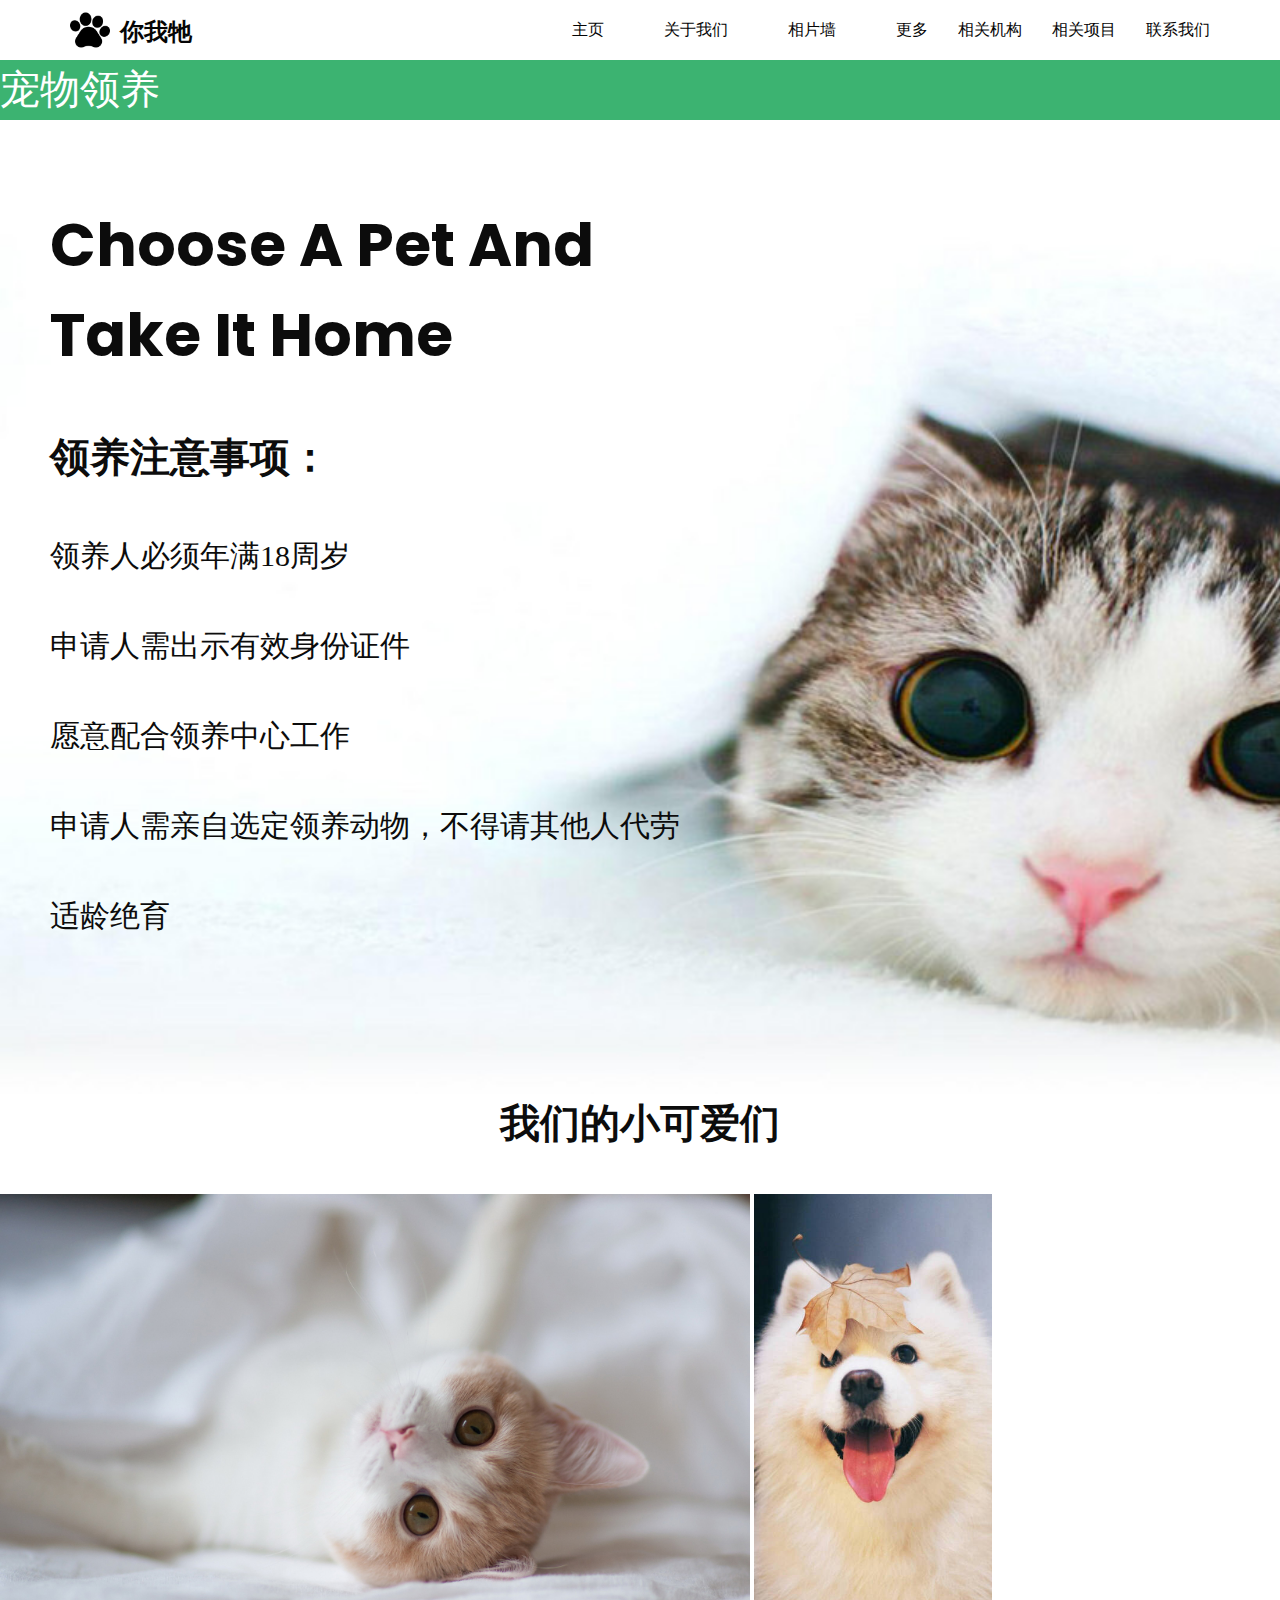
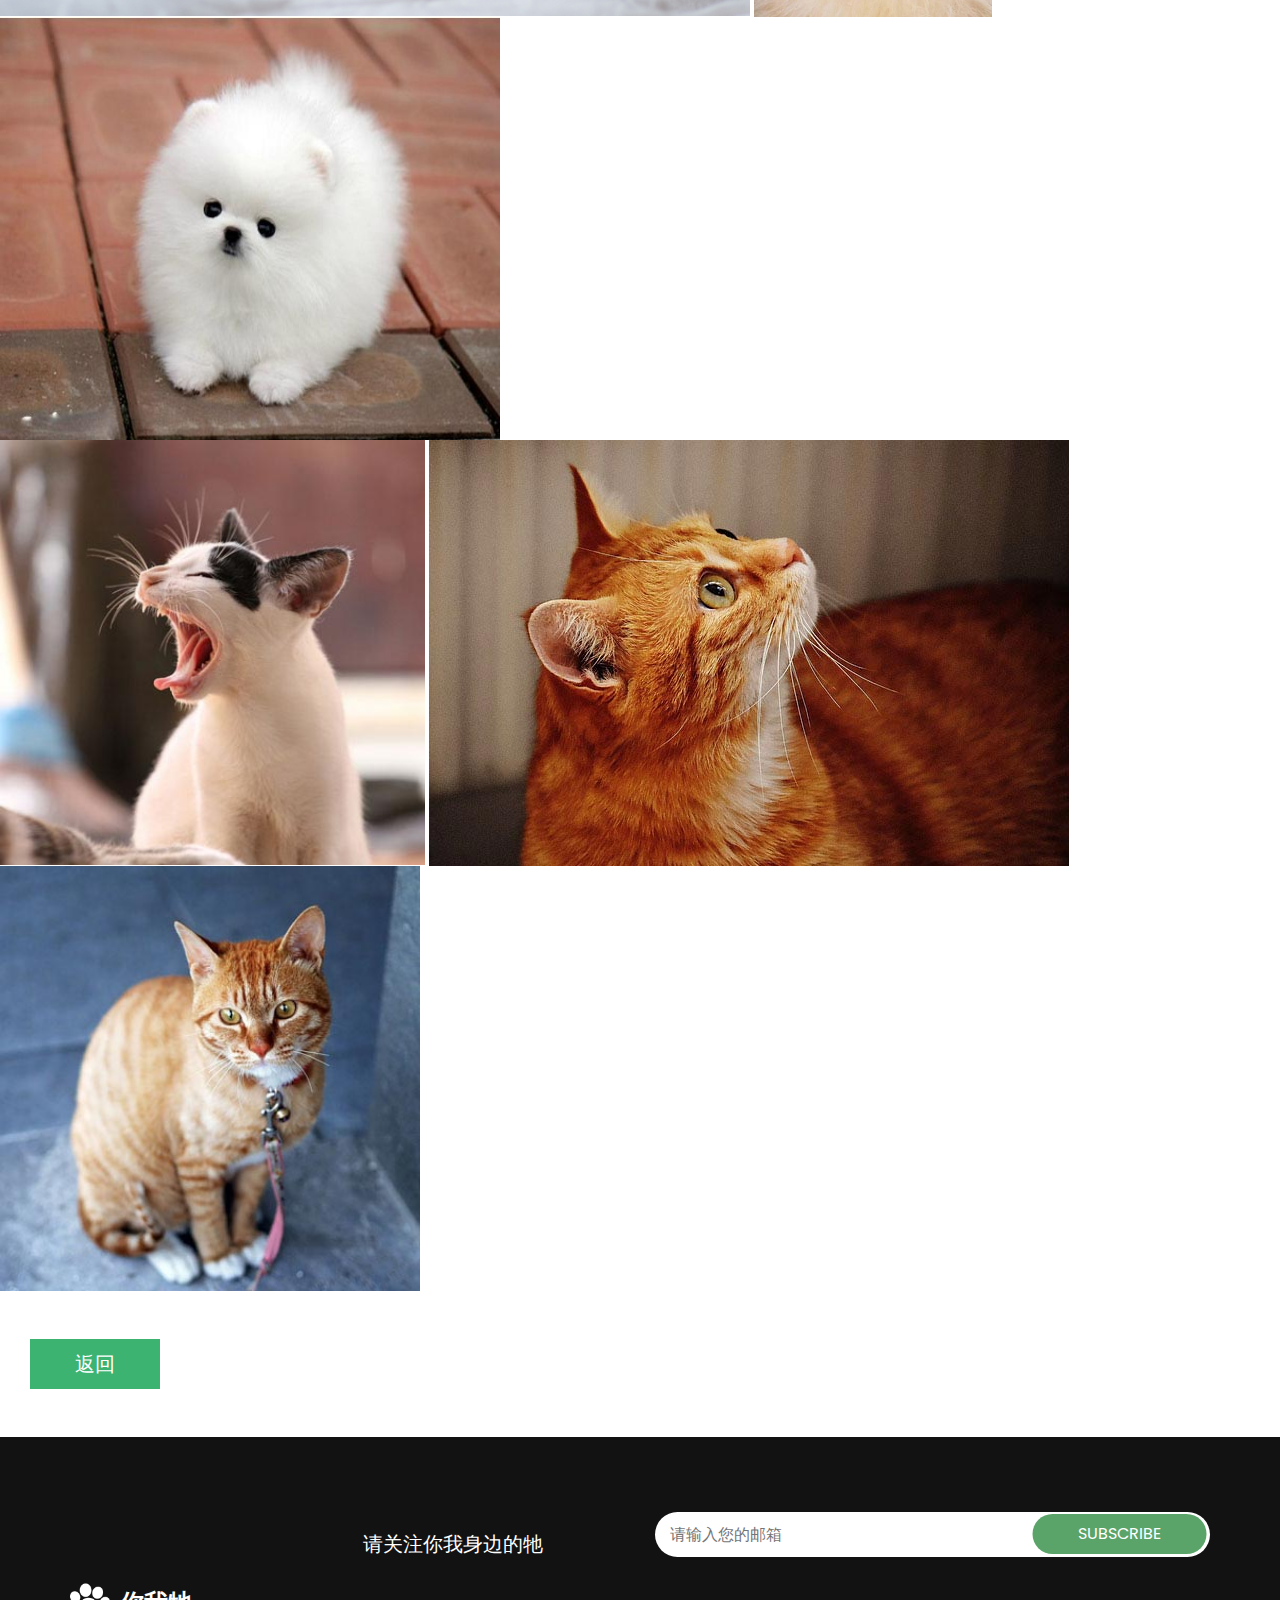
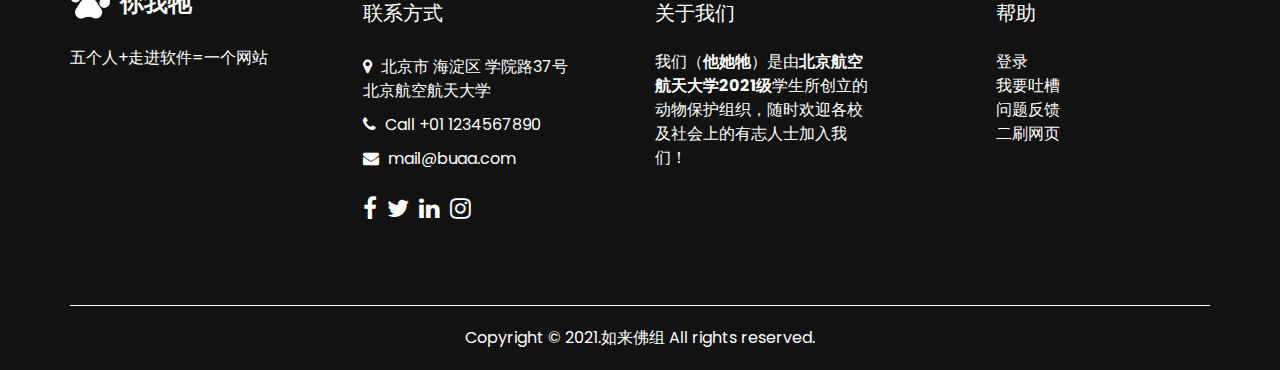
<file: cyx/adoption.html>
<!DOCTYPE html>
<html lang="en">
<head>
	<meta charset="UTF-8">
	<meta name="viewport" content="width=device-width, initial-scale=1.0">
	<style type="text/css">
		#demo{text-align: center;}
    #demo1{text-align: center;line-height: 50px;}
    .divcss1{margin-left: 30px;width: 130px;height: 50px;}
	</style>
	  <title>你我牠</title>
  <link rel="shortcut icon" href="images/favicon.png" type="image/x-icon">
  <!-- font awesome style -->
  <link href="css/font-awesome.min.css" rel="stylesheet" />
  <!-- lightbox -->
  <link href="css/ekko-lightbox.css" rel="stylesheet" />
  <!-- bootstrap core css -->
  <link rel="stylesheet" type="text/css" href="css/bootstrap.css" />

  <!-- fonts style -->
  <link href="https://fonts.googleapis.com/css?family=Lato:400,700|Poppins:400,700|Roboto:400,700&display=swap" rel="stylesheet" />

  <!-- Custom styles for this template -->
  <link href="css/style.css" rel="stylesheet" />
  <!-- responsive style -->
  <link href="css/responsive.css" rel="stylesheet" />
</head>
<body>
	   <!-- header section strats -->
    <header class="header_section">
      <div class="container">
        <nav class="navbar navbar-expand-lg custom_nav-container ">
          <a class="navbar-brand" href="index.html">
            <img src="images/logo.png" alt="" />
            <span>
              你我牠
              <!-- logo标题 -->
            </span>
          </a>

          <button class="navbar-toggler" type="button" data-toggle="collapse" data-target="#navbarSupportedContent" aria-controls="navbarSupportedContent" aria-expanded="false" aria-label="Toggle navigation">
            <span class=""> </span>
          </button>
<!-- 导航栏 -->
          <div class="collapse navbar-collapse" id="navbarSupportedContent">
            <ul class="navbar-nav ">
              <li class="nav-item active">
                <a class="nav-link" href="../index.html"> 主页 </a>
              </li>
              <li class="nav-item">
                <a class="nav-link" href="../about.html"> 关于我们</a>
              </li>
              <li class="nav-item">
                <a class="nav-link" href="../wjc/gallery.html"> 相片墙 </a>
              </li>
              
             <li class="nav-item">
                <a class="nav-link pr-lg-0" href="../wjc/details.html"> 更多 </a>
              </li>
              <li class="nav-item">
                <a class="nav-link pr-lg-0" href="../institutions.html"> 相关机构 </a>
              </li>
              <li class="nav-item">
                <a class="nav-link pr-lg-0" href="../wyy/project.html"> 相关项目 </a>
              </li>
              <li class="nav-item">
                <a class="nav-link pr-lg-0" href="../contact.html"> 联系我们 </a>
              </li>
              
            </ul>
          </div>
          <!-- 导航栏结束 -->
        </nav>
      </div>
    </header>
    <!-- end header section -->
	<header style="height: 90px;">
		<div style="background-color: #3CB371;">
			<nav >
				<span style="font-family:方正黑体;font-size: 40px;color:white">宠物领养</span>
			</nav>	
		</div>	
	</header>
	<section>
		<div style="position: relative;">
			<img src="cat.jpeg" width="1510">
			<div style="position: absolute;z-index: 2;left:50px;top:50px">
				<span style="font-family:'Poppins', sans-serif;font-size:60px;"><strong>Choose A Pet And<br/>
				 Take It Home<br/></strong></span><br/><br/>
         <span style="font-family: 方正黑体;font-size: 30px;">
           <span style="font-size:40px;"><strong>领养注意事项：</strong></span><br/><br/>
           领养人必须年满18周岁<br/><br/>
           申请人需出示有效身份证件<br/><br/>
           愿意配合领养中心工作<br/><br/>
           申请人需亲自选定领养动物，不得请其他人代劳<br/><br/>
           适龄绝育<br/><br/>
         </span>
		    </div>		
		</div>
        <div id="demo" style="height: 100px;">
        	<span style="font-family:方正黑体 ;font-size: 40px;"><strong>我们的小可爱们</strong></span>
        </div>
        <div >
        	<img src="cat1.jpeg" width="750">
        	<img src="dog1.jpeg" width="238">
        	<img src="dog2.jpeg" width="500" height="423">	
        </div>
        <div>
        	<img src="2.jpg" height="425">
        	<img src="g3.jpg">
        	<img src="c1.jpg" width="420" height="425">
        </div>
        <br/>
        <br/>
        <div class="divcss1" id="demo1" style="background-color:#3CB371;">
          <a href="../index.html">	
            <span style="font-family:方正黑体 ;font-size: 20px;color: white;">返回</span>
          </a>
        </div>  
	</section>
  <br/>
	<br/>
  <!-- 团队底部信息 -->
  <section class="info_section">
    <div class="container">
      <div class="info_form">
        <div class="row">
          <div class="offset-lg-3 col-lg-3">
            <h5 class="form_heading">
              请关注你我身边的牠
            </h5>
          </div>
          <div class="col-lg-6">
            <form action="#">
              <input type="text" placeholder="请输入您的邮箱">
              <button>
                subscribe
              </button>
            </form>
          </div>
        </div>

      </div>
    </div>
    <div class="container">
      <div class="row">
        <div class="col-md-6 col-lg-3">
          <div class="info_logo">
            <div>
              <a href="">
                <img src="images/logo.png" alt="" />
                <span>
                  你我牠
                </span>
              </a>
            </div>
            <p>
              五个人+走进软件=一个网站
            </p>
          </div>
        </div>
        <div class="col-md-6 col-lg-3">
          <div class="info_links ">
            <h5>
              联系方式
            </h5>
            <div class="info_contact">
              <div class="contact_link_box">
                <a href="">
                  <i class="fa fa-map-marker" aria-hidden="true"></i>
                  <span>
                    北京市 海淀区 学院路37号<br>
                    北京航空航天大学
                  </span>
                </a>
                <a href="">
                  <i class="fa fa-phone" aria-hidden="true"></i>
                  <span>
                    Call +01 1234567890
                  </span>
                </a>
                <a href="">
                  <i class="fa fa-envelope" aria-hidden="true"></i>
                  <span>
                    mail@buaa.com
                  </span>
                </a>
              </div>
            </div>
            <div class="info_social">
              <a href="">
                <i class="fa fa-facebook" aria-hidden="true"></i>
              </a>
              <a href="">
                <i class="fa fa-twitter" aria-hidden="true"></i>
              </a>
              <a href="">
                <i class="fa fa-linkedin" aria-hidden="true"></i>
              </a>
              <a href="">
                <i class="fa fa-instagram" aria-hidden="true"></i>
              </a>
            </div>
          </div>
        </div>
        <div class="col-md-6 col-lg-3">
          <div class="info_insta">
            <h5>
              关于我们
            </h5>
            <p class="pr-0 pr-md-4 pr-md-5">
             我们（<B>他她牠</B>）是由<b>北京航空航天大学2021级</b>学生所创立的动物保护组织，随时欢迎各校及社会上的有志人士加入我们！
            </p>
          </div>
        </div>
        <div class="col-md-6 col-lg-3">
          <div class="pl-0 pl-lg-5 pl-md-4">
            <h5>
              帮助
            </h5>
            <p>
              <a href="../Enter.html" style="color: white;">登录<br></a>
              <a href="contact.html" style="color: white;">
              我要吐槽<br>
              问题反馈<br>
              </a>
             
                <a href="../index.html"  style="color: white;">
                <span>
              二刷网页
            </span>
            </a>
            </p>

          </div>
        </div>
      </div>
    </div>
  </section>

  <!-- end info_section -->

  <!-- footer section -->
  <footer class="footer_section">
    <div class="container">
      <p>Copyright &copy; 2021.如来佛组 All rights reserved.</p>
    </div>
  </footer>
  <!-- footer section -->

  <script src="js/jquery-3.4.1.min.js"></script>
  <script src="js/bootstrap.js"></script>
  <!-- lightbox -->
  <script src="js/ekko-lightbox.min.js"></script>
  <!-- custom js -->
  <script src="js/custom.js"></script>
</body>
</html>
</file>
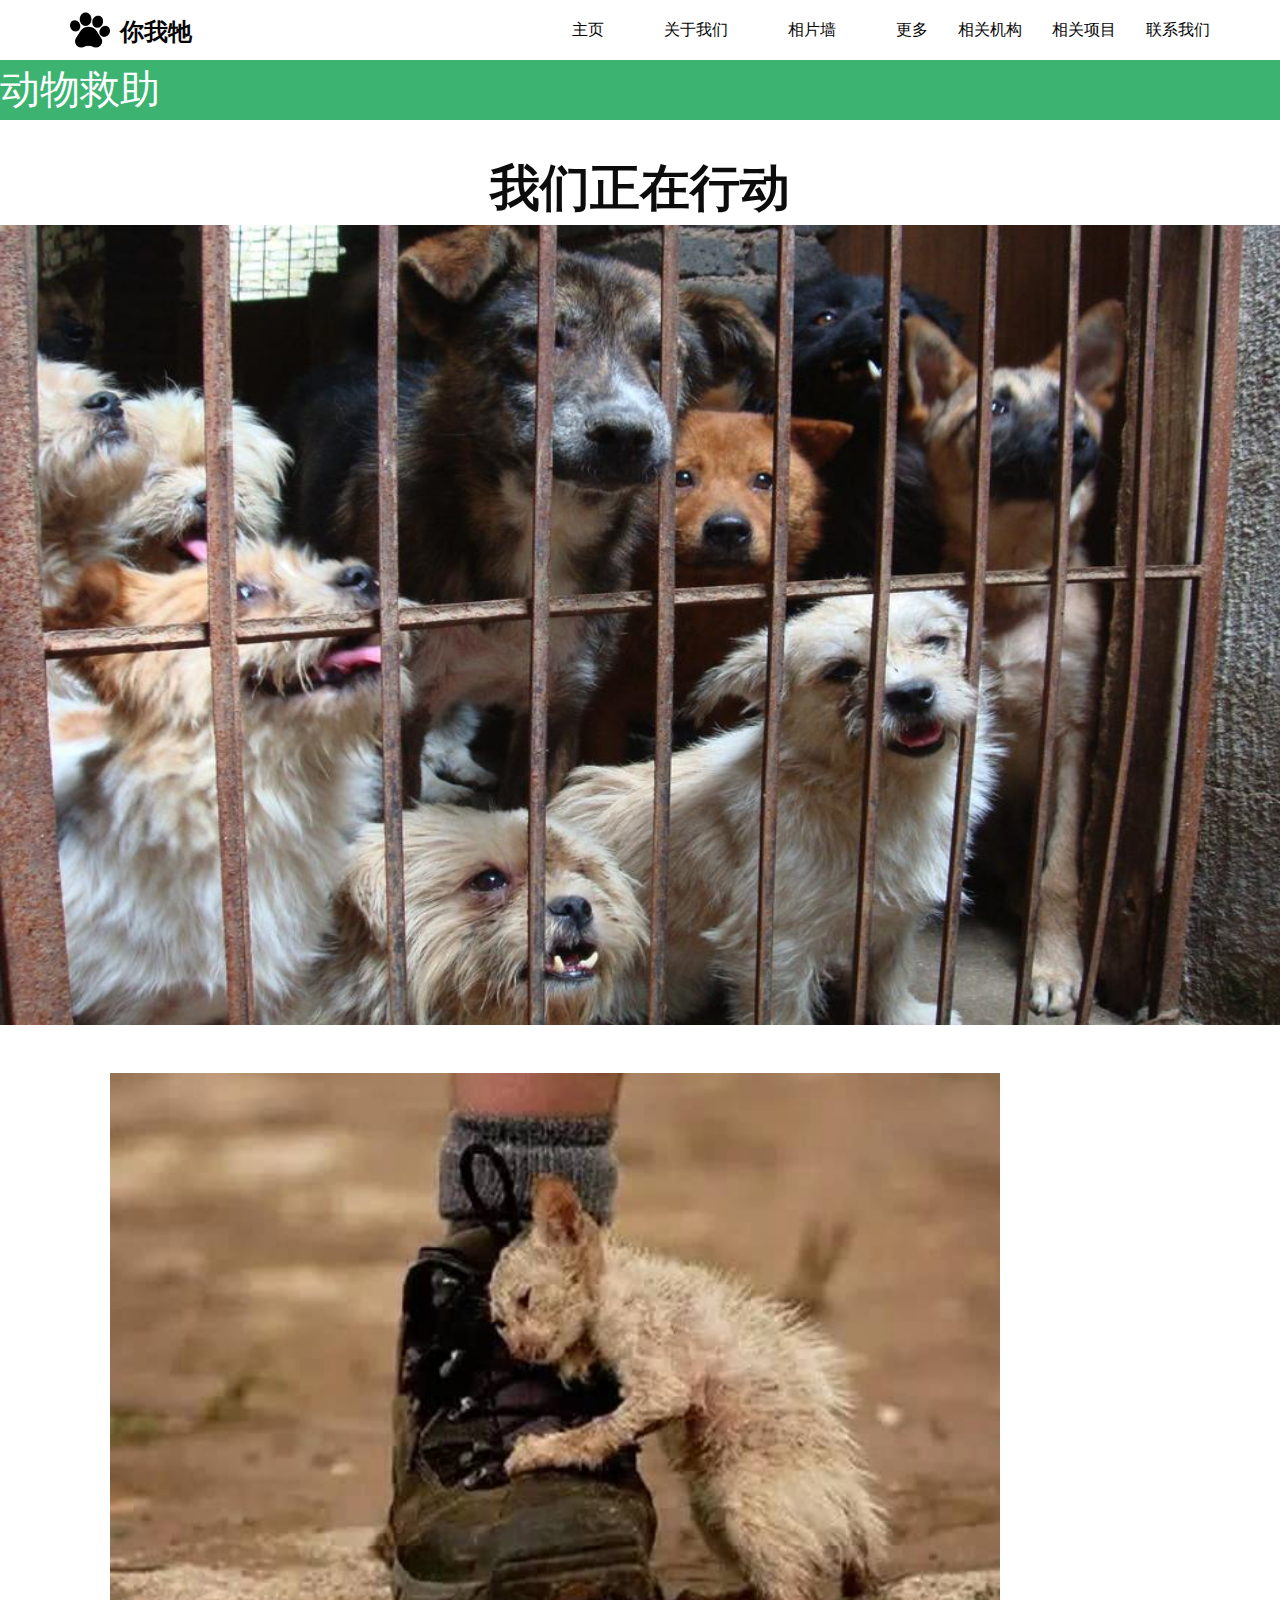
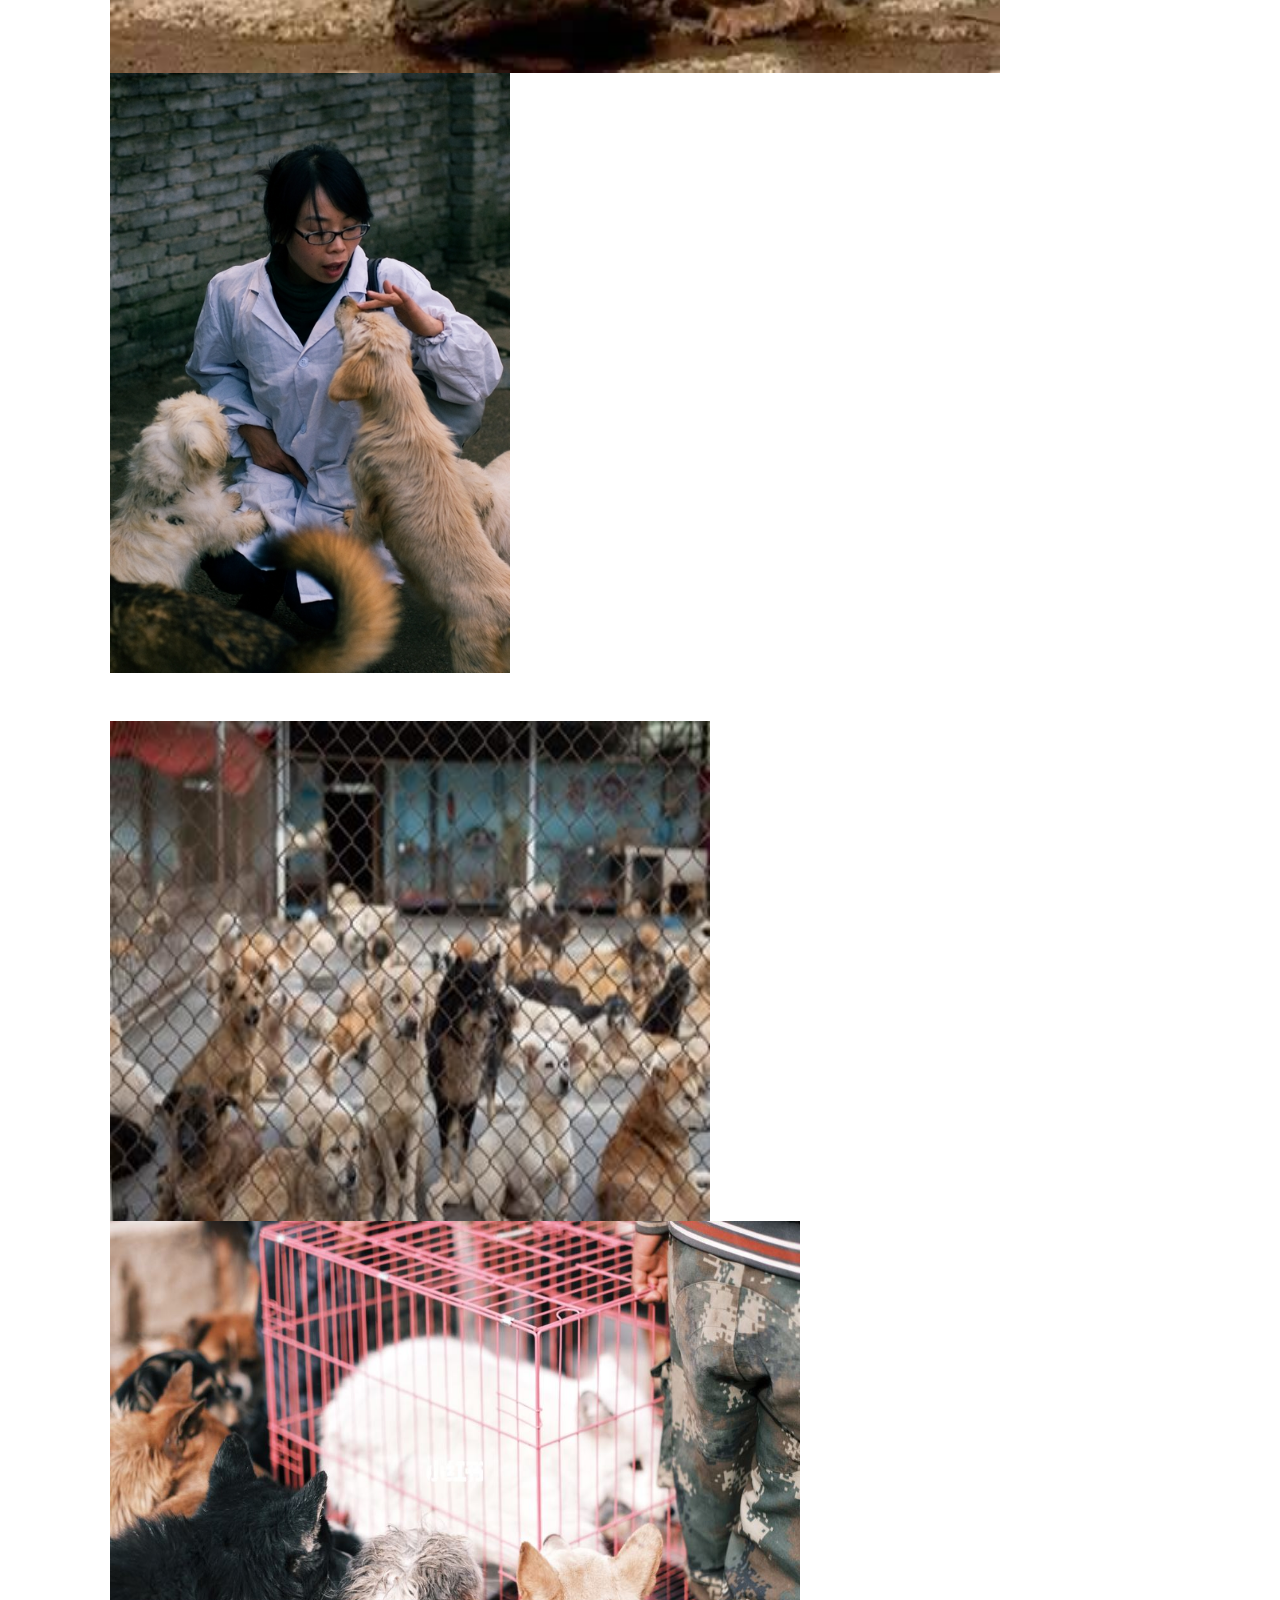
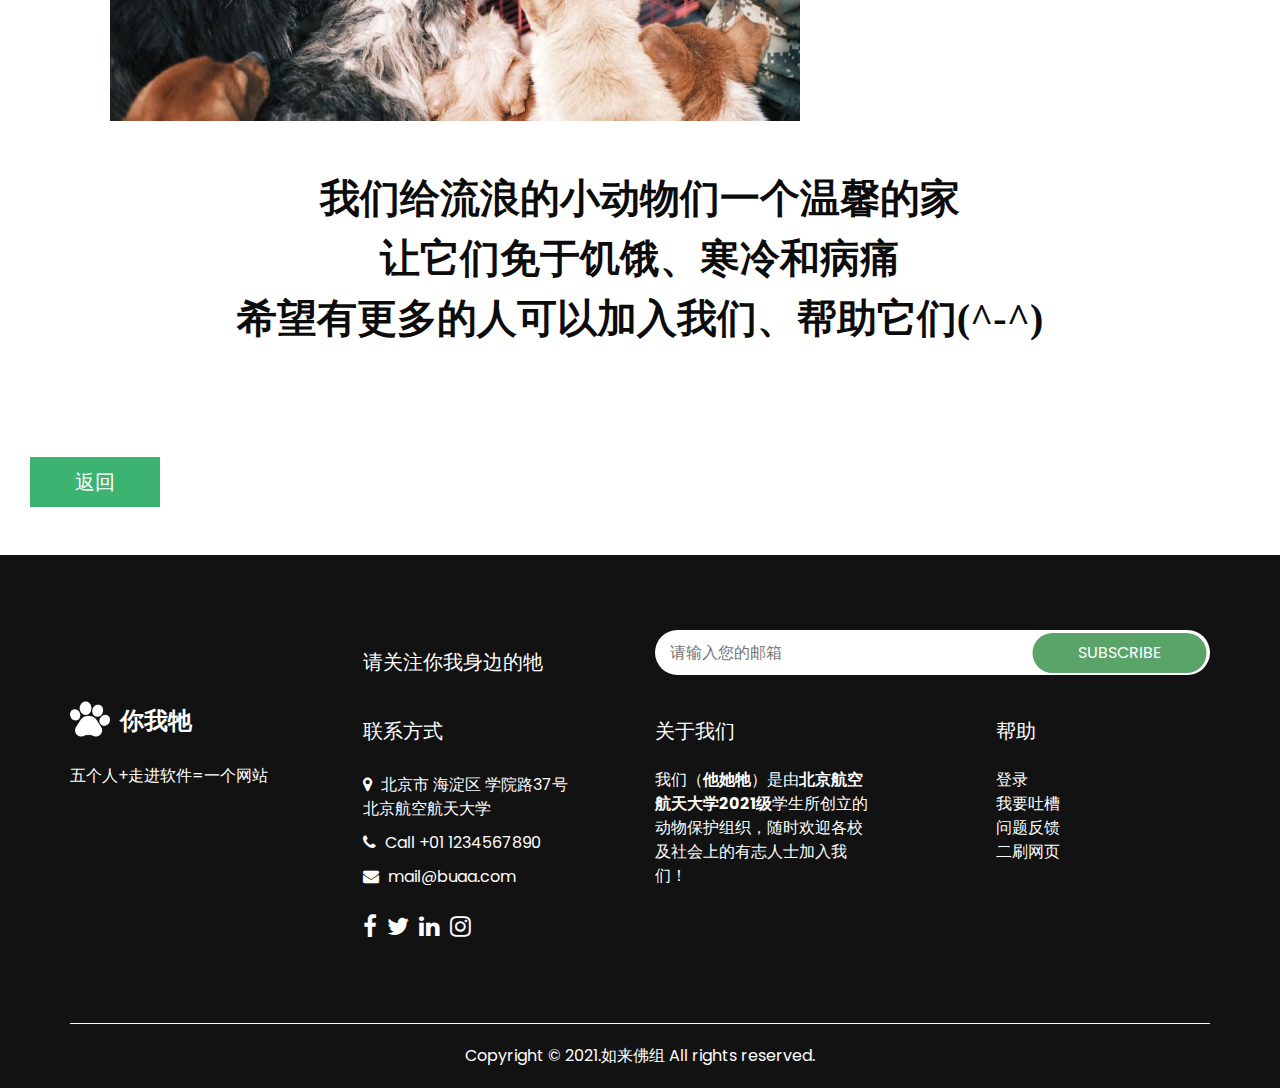
<file: cyx/care.html>
<!DOCTYPE html>
<html lang="en">
<head>
	<meta charset="UTF-8">
	<meta name="viewport" content="width=device-width, initial-scale=1.0">
	<title>你我牠</title>
    <link rel="shortcut icon" href="images/favicon.png" type="image/x-icon">
	<style type="text/css">
		#demo{text-align: center;}
    #x{text-align: center;}
    #demo1{text-align: center;line-height: 50px;}
    .divcss1{margin-left: 30px;width: 130px;height: 50px;}
    #demo2{text-align: center;}
    .divcss2{margin-left: 110px;margin-right: 110px;}
    .divcss3{margin-right: 110px;margin-left:110px ;}         
	</style>
	<!-- font awesome style -->
  <link href="css/font-awesome.min.css" rel="stylesheet" />
  <!-- lightbox -->
  <link href="css/ekko-lightbox.css" rel="stylesheet" />
  <!-- bootstrap core css -->
  <link rel="stylesheet" type="text/css" href="css/bootstrap.css" />

  <!-- fonts style -->
  <link href="https://fonts.googleapis.com/css?family=Lato:400,700|Poppins:400,700|Roboto:400,700&display=swap" rel="stylesheet" />

  <!-- Custom styles for this template -->
  <link href="css/style.css" rel="stylesheet" />
  <!-- responsive style -->
  <link href="css/responsive.css" rel="stylesheet" />
</head>
<body>
		   <!-- header section strats -->
    <header class="header_section">
      <div class="container">
        <nav class="navbar navbar-expand-lg custom_nav-container ">
          <a class="navbar-brand" href="index.html">
            <img src="images/logo.png" alt="" />
            <span>
              你我牠
              <!-- logo标题 -->
            </span>
          </a>

          <button class="navbar-toggler" type="button" data-toggle="collapse" data-target="#navbarSupportedContent" aria-controls="navbarSupportedContent" aria-expanded="false" aria-label="Toggle navigation">
            <span class=""> </span>
          </button>
<!-- 导航栏 -->
          <div class="collapse navbar-collapse" id="navbarSupportedContent">
            <ul class="navbar-nav ">
              <li class="nav-item active">
                <a class="nav-link" href="../index.html"> 主页 </a>
              </li>
              <li class="nav-item">
                <a class="nav-link" href="../about.html"> 关于我们</a>
              </li>
              <li class="nav-item">
                <a class="nav-link" href="../wjc/gallery.html"> 相片墙 </a>
              </li>
              
             <li class="nav-item">
                <a class="nav-link pr-lg-0" href="../wjc/details.html"> 更多 </a>
              </li>
              <li class="nav-item">
                <a class="nav-link pr-lg-0" href="../institutions.html"> 相关机构 </a>
              </li>
              <li class="nav-item">
                <a class="nav-link pr-lg-0" href="../wyy/project.html"> 相关项目 </a>
              </li>
              <li class="nav-item">
                <a class="nav-link pr-lg-0" href="../contact.html"> 联系我们 </a>
              </li>
              
            </ul>
          </div>
          <!-- 导航栏结束 -->
        </nav>
      </div>
    </header>
    <!-- end header section -->
	<header  style="height: 90px;">
		<div style="background-color: #3CB371;">
			<nav >
				<span style="font-family:方正黑体;font-size: 40px;color:white">动物救助</span>
			</nav>	
		</div>	
	</header>
	<section >
		<div>
		    <div id="demo">
			    <span style="font-family: 'Poppins', sans-serif;font-size: 50px;text-align: center;">
				     <strong>我们正在行动</strong>
			    </span>
		    </div>
			<div id="demo2">
				<img src="jiuzhu1.jpeg" width="1300" height="800">
			</div>
      <br/><br/>
			<div class="divcss2">
				<img src="jiuzhu2.jpeg"width="890" height="600">
        <img src="jiuzhu3.jpeg"width="400" height="600">
			</div>
			<br/><br/>
			<div class="divcss3">
				<img src="jiuzhu4.jpeg" width="600" height="500">
				<img src="jiuzhu5.jpeg" width="690" height="500">
			</div>
      <div id="x">
        <br/>
        <br/>
        <span style="font-family:方正黑体;font-size: 40px;">
          <strong>
            我们给流浪的小动物们一个温馨的家<br/>
            让它们免于饥饿、寒冷和病痛<br/>
            希望有更多的人可以加入我们、帮助它们(^-^)<br/><br/>
          </strong>
        </span>
      </div>	
		</div>
    <br/>
    <br/>
    <div class="divcss1" id="demo1" style="background-color:#3CB371;">
          <a href="../index.html">  
            <span style="font-family:方正黑体 ;font-size: 20px;color: white;">返回</span>
          </a>
    </div>	
	</section>	
	<br>
  <br>
  <!-- 团队底部信息 -->
  <section class="info_section">
    <div class="container">
      <div class="info_form">
        <div class="row">
          <div class="offset-lg-3 col-lg-3">
            <h5 class="form_heading">
              请关注你我身边的牠
            </h5>
          </div>
          <div class="col-lg-6">
            <form action="#">
              <input type="text" placeholder="请输入您的邮箱">
              <button>
                subscribe
              </button>
            </form>
          </div>
        </div>

      </div>
    </div>
    <div class="container">
      <div class="row">
        <div class="col-md-6 col-lg-3">
          <div class="info_logo">
            <div>
              <a href="">
                <img src="images/logo.png" alt="" />
                <span>
                  你我牠
                </span>
              </a>
            </div>
            <p>
              五个人+走进软件=一个网站
            </p>
          </div>
        </div>
        <div class="col-md-6 col-lg-3">
          <div class="info_links ">
            <h5>
              联系方式
            </h5>
            <div class="info_contact">
              <div class="contact_link_box">
                <a href="">
                  <i class="fa fa-map-marker" aria-hidden="true"></i>
                  <span>
                    北京市 海淀区 学院路37号<br>
                    北京航空航天大学
                  </span>
                </a>
                <a href="">
                  <i class="fa fa-phone" aria-hidden="true"></i>
                  <span>
                    Call +01 1234567890
                  </span>
                </a>
                <a href="">
                  <i class="fa fa-envelope" aria-hidden="true"></i>
                  <span>
                    mail@buaa.com
                  </span>
                </a>
              </div>
            </div>
            <div class="info_social">
              <a href="">
                <i class="fa fa-facebook" aria-hidden="true"></i>
              </a>
              <a href="">
                <i class="fa fa-twitter" aria-hidden="true"></i>
              </a>
              <a href="">
                <i class="fa fa-linkedin" aria-hidden="true"></i>
              </a>
              <a href="">
                <i class="fa fa-instagram" aria-hidden="true"></i>
              </a>
            </div>
          </div>
        </div>
        <div class="col-md-6 col-lg-3">
          <div class="info_insta">
            <h5>
              关于我们
            </h5>
            <p class="pr-0 pr-md-4 pr-md-5">
             我们（<B>他她牠</B>）是由<b>北京航空航天大学2021级</b>学生所创立的动物保护组织，随时欢迎各校及社会上的有志人士加入我们！
            </p>
          </div>
        </div>
        <div class="col-md-6 col-lg-3">
          <div class="pl-0 pl-lg-5 pl-md-4">
            <h5>
              帮助
            </h5>
            <p>
              <a href="../Enter.html" style="color: white;">登录<br></a>
              <a href="contact.html" style="color: white;">
              我要吐槽<br>
              问题反馈<br>
              </a>
             
                <a href="../index.html"  style="color: white;">
                <span>
              二刷网页
            </span>
            </a>
            </p>

          </div>
        </div>
      </div>
    </div>
  </section>

  <!-- end info_section -->

  <!-- footer section -->
  <footer class="footer_section">
    <div class="container">
      <p>Copyright &copy; 2021.如来佛组 All rights reserved.</p>
    </div>
  </footer>
  <!-- footer section -->

  <script src="js/jquery-3.4.1.min.js"></script>
  <script src="js/bootstrap.js"></script>
  <!-- lightbox -->
  <script src="js/ekko-lightbox.min.js"></script>
  <!-- custom js -->
  <script src="js/custom.js"></script>
</body>
</html>
</file>
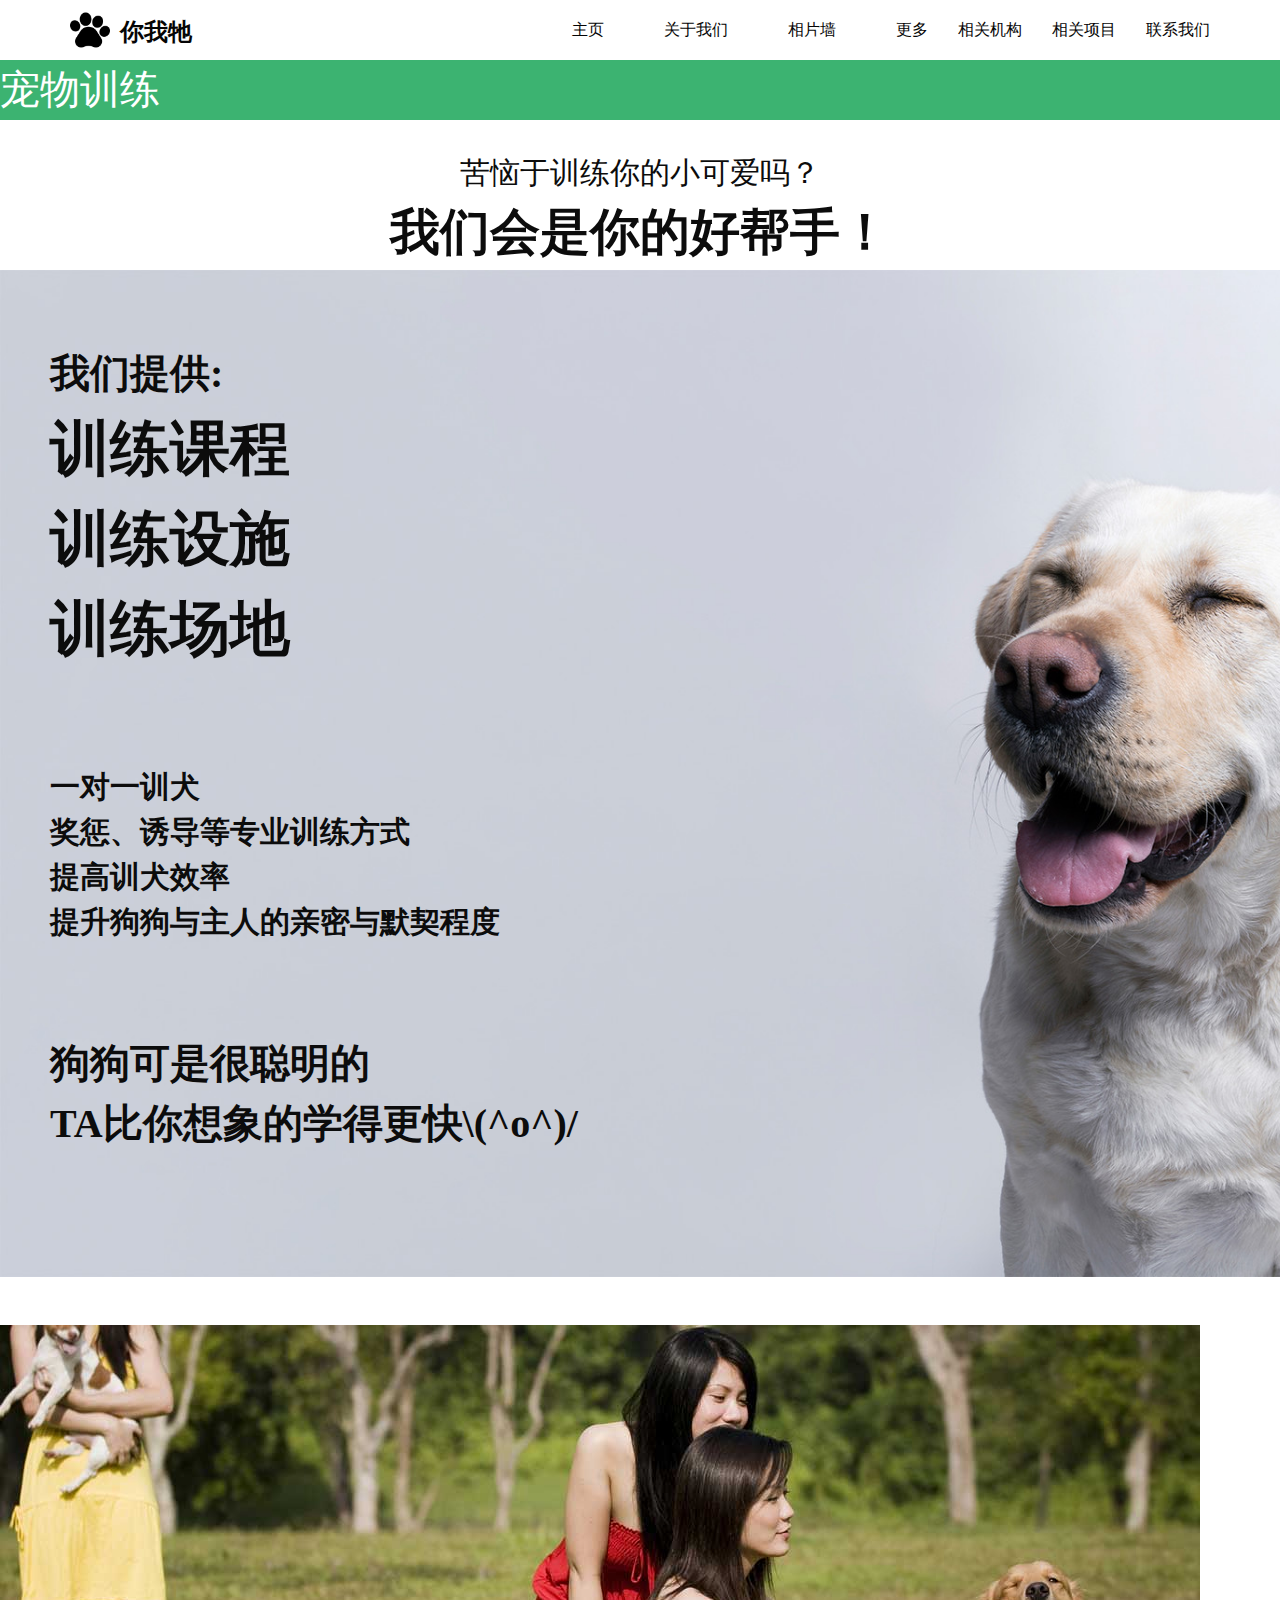
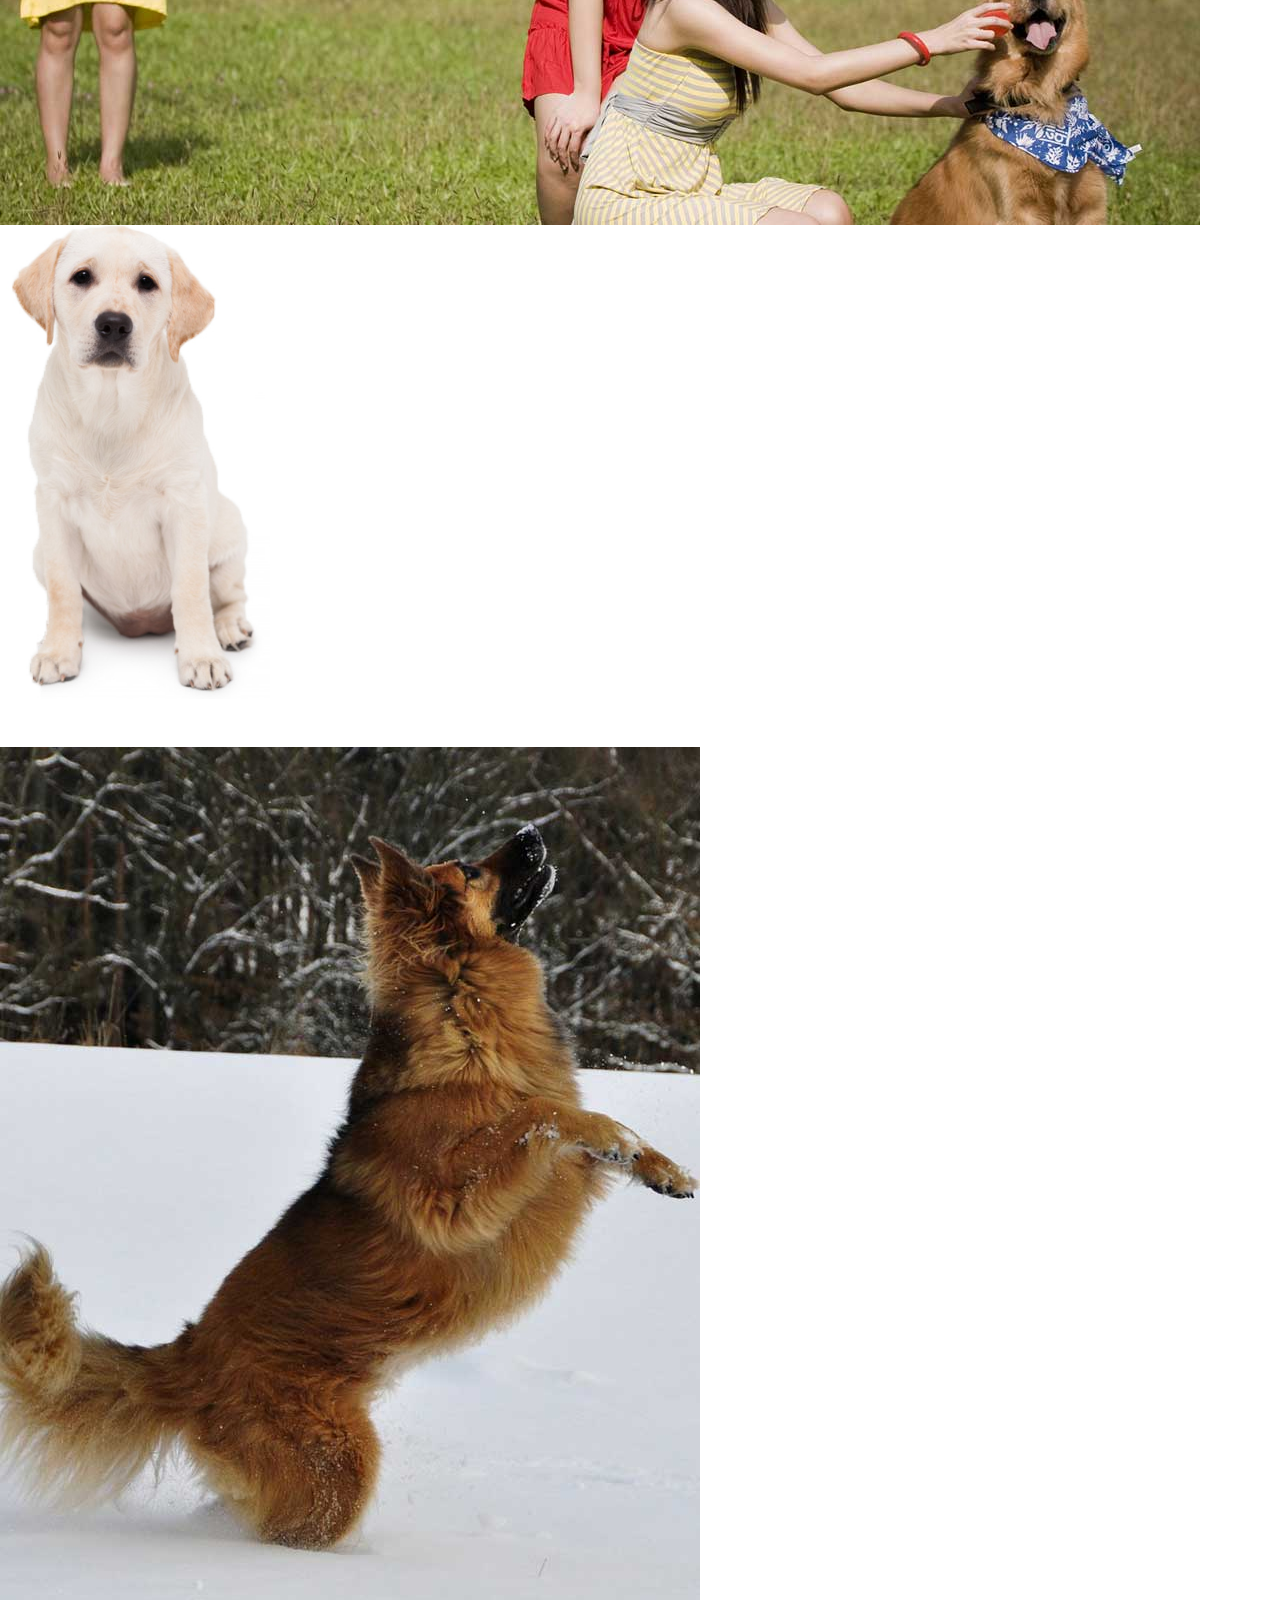
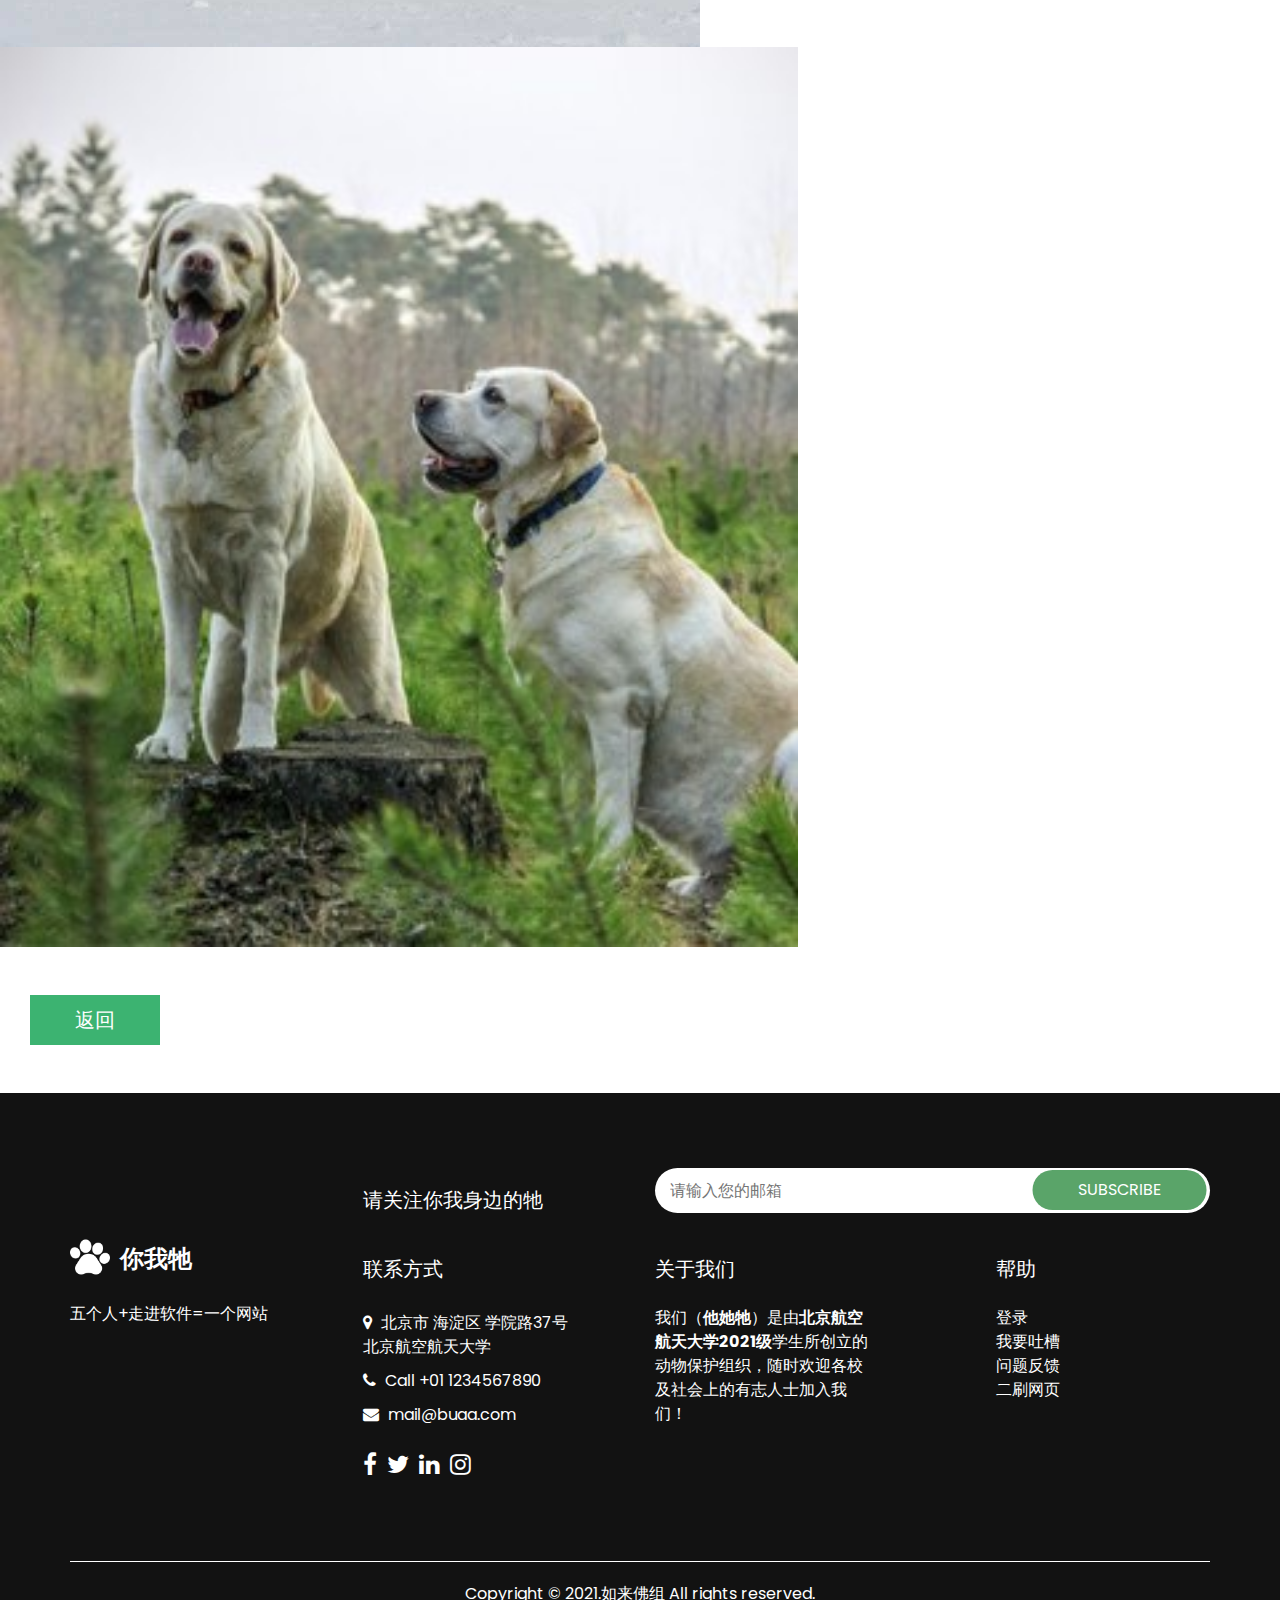
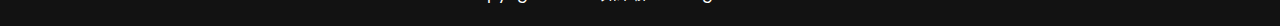
<file: cyx/train.html>
<!DOCTYPE html>
<html lang="en"><head><meta http-equiv="Content-Type" content="text/html; charset=UTF-8">
	
	<meta name="viewport" content="width=device-width, initial-scale=1.0">
	<title>你我牠</title>
    <link rel="shortcut icon" href="images/favicon.png" type="image/x-icon">
	<style type="text/css">
		#a{text-align: center;}
		#b{text-align: center;}
    #demo1{text-align: center;line-height: 50px;}
    .divcss1{margin-left: 30px;width: 130px;height: 50px;}
	</style>
	<!-- font awesome style -->
  <link href="css/font-awesome.min.css" rel="stylesheet" />
  <!-- lightbox -->
  <link href="css/ekko-lightbox.css" rel="stylesheet" />
  <!-- bootstrap core css -->
  <link rel="stylesheet" type="text/css" href="css/bootstrap.css" />

  <!-- fonts style -->
  <link href="https://fonts.googleapis.com/css?family=Lato:400,700|Poppins:400,700|Roboto:400,700&display=swap" rel="stylesheet" />

  <!-- Custom styles for this template -->
  <link href="css/style.css" rel="stylesheet" />
  <!-- responsive style -->
  <link href="css/responsive.css" rel="stylesheet" />
</head>
<body>
		   <!-- header section strats -->
    <header class="header_section">
      <div class="container">
        <nav class="navbar navbar-expand-lg custom_nav-container ">
          <a class="navbar-brand" href="index.html">
            <img src="images/logo.png" alt="" />
            <span>
              你我牠
              <!-- logo标题 -->
            </span>
          </a>

          <button class="navbar-toggler" type="button" data-toggle="collapse" data-target="#navbarSupportedContent" aria-controls="navbarSupportedContent" aria-expanded="false" aria-label="Toggle navigation">
            <span class=""> </span>
          </button>
<!-- 导航栏 -->
          <div class="collapse navbar-collapse" id="navbarSupportedContent">
            <ul class="navbar-nav ">
              <li class="nav-item active">
                <a class="nav-link" href="../index.html"> 主页 </a>
              </li>
              <li class="nav-item">
                <a class="nav-link" href="../about.html"> 关于我们</a>
              </li>
              <li class="nav-item">
                <a class="nav-link" href="../wjc/gallery.html"> 相片墙 </a>
              </li>
              
             <li class="nav-item">
                <a class="nav-link pr-lg-0" href="../wjc/details.html"> 更多 </a>
              </li>
              <li class="nav-item">
                <a class="nav-link pr-lg-0" href="../institutions.html"> 相关机构 </a>
              </li>
              <li class="nav-item">
                <a class="nav-link pr-lg-0" href="../wyy/project.html"> 相关项目 </a>
              </li>
              <li class="nav-item">
                <a class="nav-link pr-lg-0" href="../contact.html"> 联系我们 </a>
              </li>
              
            </ul>
          </div>
          <!-- 导航栏结束 -->
        </nav>
      </div>
    </header>
    <!-- end header section -->
	<header  style="height: 90px;">
		<div  style="background-color: #3CB371;">
			<nav >
				<span style="font-family:方正黑体;font-size: 40px;color:white">宠物训练</span>
			</nav>	
		</div>	
	</header>
	<section >
		<div id="a">
			<span style="font-family:方正黑体;font-size:30px">苦恼于训练你的小可爱吗？</span>
		</div>
		<div id="b">
			<span style="font-family:方正黑体;font-size:50px"><strong>我们会是你的好帮手！</strong></span>
		</div>
		<div style="position:relative;">
            <img src="./PET TRAINING_files/slider-bg.jpg" width="1510">
            <div style="position: absolute;z-index: 2;left:50px;top:50px">
			<span style="font-family:方正黑体;"><strong>
				<br>
				<font style="font-size: 40px;">我们提供:<br></font>
				<font style="font-size: 60px;">训练课程<br>
				训练设施<br>
				训练场地<br><br>
        </font>
        <font style="font-family:方正黑体;font-size: 30px;">
           一对一训犬<br>
           奖惩、诱导等专业训练方式<br>
           提高训犬效率<br>
           提升狗狗与主人的亲密与默契程度<br><br><br>
        </font>  
        <font style="font-family:方正黑体;font-size: 40px;">
          狗狗可是很聪明的<br/>
          TA比你想象的学得更快\(^o^)/<br/>
        </font>
        </strong>
			</span>
			</div>	
		</div>
    <br><br>
		<div>
			<img src="4.jpg">
			<img src="img02.jpg" width="270">
      <br><br><br>
			<img src="a4.jpg">
			<img src="g5.jpg" width="798" height="900">
		</div>
    <br/>
    <br/>
    <div class="divcss1" id="demo1" style="background-color:#3CB371;">
          <a href="../index.html">  
            <span style="font-family:方正黑体 ;font-size: 20px;color: white;">返回</span>
          </a>
    </div>	
	</section>
	<br><br>
  <!-- 团队底部信息 -->
  <section class="info_section">
    <div class="container">
      <div class="info_form">
        <div class="row">
          <div class="offset-lg-3 col-lg-3">
            <h5 class="form_heading">
              请关注你我身边的牠
            </h5>
          </div>
          <div class="col-lg-6">
            <form action="#">
              <input type="text" placeholder="请输入您的邮箱">
              <button>
                subscribe
              </button>
            </form>
          </div>
        </div>

      </div>
    </div>
    <div class="container">
      <div class="row">
        <div class="col-md-6 col-lg-3">
          <div class="info_logo">
            <div>
              <a href="">
                <img src="images/logo.png" alt="" />
                <span>
                  你我牠
                </span>
              </a>
            </div>
            <p>
              五个人+走进软件=一个网站
            </p>
          </div>
        </div>
        <div class="col-md-6 col-lg-3">
          <div class="info_links ">
            <h5>
              联系方式
            </h5>
            <div class="info_contact">
              <div class="contact_link_box">
                <a href="">
                  <i class="fa fa-map-marker" aria-hidden="true"></i>
                  <span>
                    北京市 海淀区 学院路37号<br>
                    北京航空航天大学
                  </span>
                </a>
                <a href="">
                  <i class="fa fa-phone" aria-hidden="true"></i>
                  <span>
                    Call +01 1234567890
                  </span>
                </a>
                <a href="">
                  <i class="fa fa-envelope" aria-hidden="true"></i>
                  <span>
                    mail@buaa.com
                  </span>
                </a>
              </div>
            </div>
            <div class="info_social">
              <a href="">
                <i class="fa fa-facebook" aria-hidden="true"></i>
              </a>
              <a href="">
                <i class="fa fa-twitter" aria-hidden="true"></i>
              </a>
              <a href="">
                <i class="fa fa-linkedin" aria-hidden="true"></i>
              </a>
              <a href="">
                <i class="fa fa-instagram" aria-hidden="true"></i>
              </a>
            </div>
          </div>
        </div>
        <div class="col-md-6 col-lg-3">
          <div class="info_insta">
            <h5>
              关于我们
            </h5>
            <p class="pr-0 pr-md-4 pr-md-5">
             我们（<B>他她牠</B>）是由<b>北京航空航天大学2021级</b>学生所创立的动物保护组织，随时欢迎各校及社会上的有志人士加入我们！
            </p>
          </div>
        </div>
        <div class="col-md-6 col-lg-3">
          <div class="pl-0 pl-lg-5 pl-md-4">
            <h5>
              帮助
            </h5>
            <p>
              <a href="../Enter.html" style="color: white;">登录<br></a>
              <a href="contact.html" style="color: white;">
              我要吐槽<br>
              问题反馈<br>
              </a>
             
                <a href="../index.html"  style="color: white;">
                <span>
              二刷网页
            </span>
            </a>
            </p>

          </div>
        </div>
      </div>
    </div>
  </section>

  <!-- end info_section -->

  <!-- footer section -->
  <footer class="footer_section">
    <div class="container">
      <p>Copyright &copy; 2021.如来佛组 All rights reserved.</p>
    </div>
  </footer>
  <!-- footer section -->

  <script src="js/jquery-3.4.1.min.js"></script>
  <script src="js/bootstrap.js"></script>
  <!-- lightbox -->
  <script src="js/ekko-lightbox.min.js"></script>
  <!-- custom js -->
  <script src="js/custom.js"></script>

</body>
</html>
</file>
<file: css/responsive.css>
@media (max-width: 1120px) {}

@media (max-width: 992px) {
  .hero_area {
    min-height: auto;
  }

  .info_section .info_form form {
    margin-bottom: 35px;
  }
}

@media (max-width: 768px) {
  .hero_area {
    height: auto;
  }

  .slider_section {
    padding: 50px 0 125px 0;

  }

  .slider_section .slider_bg_box img {
    object-position: left;
  }

  .about_section .img-box {
    margin-bottom: 45px;
  }

  .contact_section form {
    padding-right: 0;
    margin-bottom: 45px;
  }

  .contact_section .btn-box {
    justify-content: center;
  }

  .info_section {
    text-align: center;
  }

  .info_section .row .col-md-6 {

    margin: 5px 0;
    text-align: center;

  }

  .info_section .info_logo a {
    justify-content: center;
  }

  .info_social {
    justify-content: center;
  }

  .info_social a {
    margin: 0 5px;
  }


}

@media (max-width: 576px) {

  .slider_section .slider_bg_box .img-box img {
    transform: translateX(7.5%);
  }

  .slider_section .detail-box {
    text-align: center;
  }


  .slider_section ol.carousel-indicators {
    justify-content: center;
  }

}

@media (max-width: 480px) {}

@media (max-width: 420px) {
  .slider_section .slider_bg_box {
    justify-content: flex-start;
  }

  .slider_section .slider_bg_box .img-box img {
    transform: none;
  }
}

@media (max-width: 360px) {}

@media (min-width: 1200px) {
  .container {
    max-width: 1170px;
  }
}
</file>
<file: cyx/css/responsive.css>
@media (max-width: 1120px) {}

@media (max-width: 992px) {
  .hero_area {
    min-height: auto;
  }

  .info_section .info_form form {
    margin-bottom: 35px;
  }
}

@media (max-width: 768px) {
  .hero_area {
    height: auto;
  }

  .slider_section {
    padding: 50px 0 125px 0;

  }

  .slider_section .slider_bg_box img {
    object-position: left;
  }

  .about_section .img-box {
    margin-bottom: 45px;
  }

  .contact_section form {
    padding-right: 0;
    margin-bottom: 45px;
  }

  .contact_section .btn-box {
    justify-content: center;
  }

  .info_section {
    text-align: center;
  }

  .info_section .row .col-md-6 {

    margin: 5px 0;
    text-align: center;

  }

  .info_section .info_logo a {
    justify-content: center;
  }

  .info_social {
    justify-content: center;
  }

  .info_social a {
    margin: 0 5px;
  }


}

@media (max-width: 576px) {

  .slider_section .slider_bg_box .img-box img {
    transform: translateX(7.5%);
  }

  .slider_section .detail-box {
    text-align: center;
  }


  .slider_section ol.carousel-indicators {
    justify-content: center;
  }

}

@media (max-width: 480px) {}

@media (max-width: 420px) {
  .slider_section .slider_bg_box {
    justify-content: flex-start;
  }

  .slider_section .slider_bg_box .img-box img {
    transform: none;
  }
}

@media (max-width: 360px) {}

@media (min-width: 1200px) {
  .container {
    max-width: 1170px;
  }
}
</file>
<file: css/style.css>
@import url("https://fonts.googleapis.com/css2?family=Poppins:wght@400;500;600;700&display=swap");
@import url("../fonts/fontawesome-webfont.ttf");
@import url("../fonts/fontawesome-webfont.woff");
@import url("../fonts/fontawesome-webfont.woff2");
body {
  font-family: 'Poppins', sans-serif;
  color: #0c0c0c;
  background-color: #ffffff;
}
#v1
{
position: fixed;
right:0;
bottom: 0;
min-width: 100%;
min-height: 100%;
width: auto;
height: auto;
z-index: -9999;
/*灰色调*/
/*-webkit-filter:grayscale(100%)*/
}
.user-input {
            width: 250px;
            height: 40px;
            border: 2px solid black;
            border-radius: 5px;
            box-sizing: border-box;
            outline: none;
            text-indent: 10px;
        }
        
        .user-btn {
            width: 80px;
            height: 40px;
            border: none;
            border-radius: 5px;
            background: black;
            vertical-align: middle;
            outline: none;
            color: white;
            font-size: 20px;
        }
.layout_padding {
  padding-top: 90px;
  padding-bottom: 90px;
}

.layout_padding2 {
  padding-top: 45px;
  padding-bottom: 45px;
}

.layout_padding2-top {
  padding-top: 45px;
}

.layout_padding2-bottom {
  padding-bottom: 45px;
}

.layout_padding-top {
  padding-top: 90px;
}

.layout_padding-bottom {
  padding-bottom: 90px;
}

.heading_container {
  display: -webkit-box;
  display: -ms-flexbox;
  display: flex;
  -webkit-box-orient: vertical;
  -webkit-box-direction: normal;
      -ms-flex-direction: column;
          flex-direction: column;
  -webkit-box-align: start;
      -ms-flex-align: start;
          align-items: flex-start;
}

.heading_container.heading_center {
  -webkit-box-align: center;
      -ms-flex-align: center;
          align-items: center;
  text-align: center;
}

.heading_container h2 {
  font-weight: bold;
  display: -webkit-box;
  display: -ms-flexbox;
  display: flex;
  -webkit-box-pack: start;
      -ms-flex-pack: start;
          justify-content: flex-start;
  -webkit-box-align: center;
      -ms-flex-align: center;
          align-items: center;
}

.heading_container h2 hr {
  border: none;
  width: 45px;
  height: 2px;
  background-color: #050505;
  margin: 0 5px;
}

/*header section*/
.hero_area {
  position: relative;
  min-height: 100vh;
  display: -webkit-box;
  display: -ms-flexbox;
  display: flex;
  -webkit-box-orient: vertical;
  -webkit-box-direction: normal;
      -ms-flex-direction: column;
          flex-direction: column;
}

.sub_page .hero_area {
  min-height: auto;
}

.sub_page .header_section {
  -webkit-box-shadow: 0 0 5px 0 rgba(0, 0, 0, 0.15);
          box-shadow: 0 0 5px 0 rgba(0, 0, 0, 0.15);
}

.header_section {
  background-color: #ffffff;
}

.header_section .container-fluid {
  padding-right: 25px;
  padding-left: 25px;
}

.header_section .nav_container {
  margin: 0 auto;
}

.custom_nav-container .navbar-nav {
  margin-left: auto;
}

.custom_nav-container .navbar-nav .nav-link {
  padding: 10px 30px;
  color: #050505;
  text-align: center;
  text-transform: uppercase;
}

a,
a:hover,
a:focus {
  text-decoration: none;
}

a:hover,
a:focus {
  color: initial;
}

.btn,
.btn:focus {
  outline: none !important;
  -webkit-box-shadow: none;
          box-shadow: none;
}

.navbar-brand {
  display: -webkit-box;
  display: -ms-flexbox;
  display: flex;
  -webkit-box-align: end;
      -ms-flex-align: end;
          align-items: flex-end;
}

.navbar-brand img {
  width: 40px;
}

.navbar-brand span {
  font-size: 24px;
  font-weight: 700;
  color: #050505;
  margin-left: 10px;
  text-transform: uppercase;
}

.custom_nav-container {
  z-index: 99999;
  padding: 5px 0;
}

.custom_nav-container .navbar-toggler {
  outline: none;
}

.custom_nav-container .navbar-toggler {
  padding: 0;
  width: 37px;
  height: 42px;
  -webkit-transition: all .3s;
  transition: all .3s;
}

.custom_nav-container .navbar-toggler span {
  display: block;
  width: 35px;
  height: 4px;
  background-color: #050505;
  margin: 7px 0;
  -webkit-transition: all 0.3s;
  transition: all 0.3s;
  position: relative;
  border-radius: 5px;
  -webkit-transition: all .3s;
  transition: all .3s;
}

.custom_nav-container .navbar-toggler span::before, .custom_nav-container .navbar-toggler span::after {
  content: "";
  position: absolute;
  left: 0;
  height: 100%;
  width: 100%;
  background-color: #050505;
  top: -10px;
  border-radius: 15px;
  -webkit-transition: all .3s;
  transition: all .3s;
}

.custom_nav-container .navbar-toggler span::after {
  top: 10px;
}

.custom_nav-container .navbar-toggler[aria-expanded="true"] {
  -webkit-transform: rotate(360deg);
          transform: rotate(360deg);
}

.custom_nav-container .navbar-toggler[aria-expanded="true"] span {
  -webkit-transform: rotate(45deg);
          transform: rotate(45deg);
}

.custom_nav-container .navbar-toggler[aria-expanded="true"] span::before, .custom_nav-container .navbar-toggler[aria-expanded="true"] span::after {
  -webkit-transform: rotate(90deg);
          transform: rotate(90deg);
  top: 0;
}

.custom_nav-container .navbar-toggler[aria-expanded="true"] .s-1 {
  -webkit-transform: rotate(45deg);
          transform: rotate(45deg);
  margin: 0;
  margin-bottom: -4px;
}

.custom_nav-container .navbar-toggler[aria-expanded="true"] .s-2 {
  display: none;
}

.custom_nav-container .navbar-toggler[aria-expanded="true"] .s-3 {
  -webkit-transform: rotate(-45deg);
          transform: rotate(-45deg);
  margin: 0;
  margin-top: -4px;
}

.custom_nav-container .navbar-toggler[aria-expanded="false"] .s-1,
.custom_nav-container .navbar-toggler[aria-expanded="false"] .s-2,
.custom_nav-container .navbar-toggler[aria-expanded="false"] .s-3 {
  -webkit-transform: none;
          transform: none;
}

.custom_nav-container .navbar-toggler .navbar-toggler-icon {
  background-image: url(../images/menu.png);
  background-size: 30px;
}

/*end header section*/
/* slider section */
.slider_section {
  -webkit-box-flex: 1;
      -ms-flex: 1;
          flex: 1;
  display: -webkit-box;
  display: -ms-flexbox;
  display: flex;
  -webkit-box-align: center;
      -ms-flex-align: center;
          align-items: center;
  padding: 90px 45px;
  position: relative;
}

.slider_section .slider_bg_box {
  position: absolute;
  top: 0;
  left: 0;
  width: 100%;
  height: 100%;
}

.slider_section .slider_bg_box img {
  width: 100%;
  height: 100%;
  -o-object-fit: cover;
     object-fit: cover;
}

.slider_section #carouselExampleIndicators {
  z-index: 2;
}

.slider_section .detail-box {
  position: relative;
}

.slider_section .detail-box h1 {
  font-size: 2.5rem;
  text-transform: uppercase;
  font-weight: bold;
}

.slider_section .detail-box p {
  margin-top: 25px;
}

.slider_section .detail-box .btn-box {
  margin: 45px -5px 0;
}

.slider_section .detail-box .btn-box a {
  width: 185px;
  text-align: center;
  margin: 5px;
}

.slider_section .detail-box .btn-box .btn-1 {
  display: inline-block;
  padding: 12px 15px;
  background-color: #5aa469;
  color: #ffffff;
  border-radius: 0;
  text-transform: uppercase;
}

.slider_section .detail-box .btn-box .btn-1:hover {
  background-color: #51945e;
}

.slider_section .detail-box .btn-box .btn-2 {
  display: inline-block;
  padding: 12px 15px;
  background-color: #ffffff;
  color: #050505;
  border-radius: 0;
  text-transform: uppercase;
}

.slider_section .detail-box .btn-box .btn-2:hover {
  background-color: #f2f2f2;
}

.slider_section .carousel-indicators {
  margin: 0;
  -webkit-box-pack: start;
      -ms-flex-pack: start;
          justify-content: flex-start;
  bottom: -75px;
  -webkit-box-align: center;
      -ms-flex-align: center;
          align-items: center;
}

.slider_section .carousel-indicators li {
  width: 14px;
  height: 14px;
  opacity: 1;
  background-color: #5aa469;
  border-radius: 100%;
}

.slider_section .carousel-indicators li.active {
  width: 20px;
  height: 20px;
}

.about_section .row {
  -webkit-box-align: center;
      -ms-flex-align: center;
          align-items: center;
}

.about_section .img-box {
  overflow: hidden;
}

.about_section .img-box img {
  width: 100%;
  border-radius: 25px;
}

.about_section .heading_container h2 hr {
  background-color: #ffffff;
}

.about_section .detail-box h2 {
  margin-bottom: 10px;
}

.about_section .detail-box p {
  margin-bottom: 25px;
}

.about_section .detail-box a {
  display: inline-block;
  padding: 8px 30px;
  background-color: #5aa469;
  color: #ffffff;
  border-radius: 0;
  text-transform: uppercase;
}

.about_section .detail-box a:hover {
  background-color: #51945e;
}

.wedo_section .box {
  display: -webkit-box;
  display: -ms-flexbox;
  display: flex;
  -webkit-box-orient: vertical;
  -webkit-box-direction: normal;
      -ms-flex-direction: column;
          flex-direction: column;
  -webkit-box-align: center;
      -ms-flex-align: center;
          align-items: center;
  text-align: center;
  margin-top: 45px;
}

.wedo_section .box .img-box {
  min-width: 125px;
  min-height: 115px;
  background-color: #5aa469;
  display: -webkit-box;
  display: -ms-flexbox;
  display: flex;
  -webkit-box-align: center;
      -ms-flex-align: center;
          align-items: center;
  -webkit-box-pack: center;
      -ms-flex-pack: center;
          justify-content: center;
  margin-bottom: 15px;
}

.wedo_section .box .img-box img {
  width: 55px;
  height: auto;
  -webkit-transition: all .2s;
  transition: all .2s;
}

.wedo_section .box .detail-box h6 {
  text-transform: uppercase;
  font-weight: bold;
  font-size: 18px;
}

.wedo_section .box .detail-box p {
  margin: 0;
}

.gallery_section .heading_container {
  margin-bottom: 30px;
}

.gallery_section .row {
  -webkit-box-align: stretch;
      -ms-flex-align: stretch;
          align-items: stretch;
}

.gallery_section .img-box {
  overflow: hidden;
  display: -webkit-box;
  display: -ms-flexbox;
  display: flex;
  position: relative;
}

.gallery_section .img-box img {
  min-width: 100%;
  min-height: 100%;
}

.gallery_section .img-box .btn-box {
  position: absolute;
  top: 50%;
  left: 50%;
  -webkit-transform: translate(-50%, -50%);
          transform: translate(-50%, -50%);
  display: -webkit-box;
  display: -ms-flexbox;
  display: flex;
}

.gallery_section .img-box .btn-box a {
  display: none;
  width: 50px;
  height: 50px;
  border-radius: 100%;
  background-size: cover;
  background-position: center;
  background-repeat: no-repeat;
  margin: 0 5px;
  background-color: #ffffff;
  -webkit-box-pack: center;
      -ms-flex-pack: center;
          justify-content: center;
  -webkit-box-align: center;
      -ms-flex-align: center;
          align-items: center;
  color: #050505;
}

.gallery_section .img-box::before {
  content: "";
  display: none;
  position: absolute;
  width: 100%;
  height: 100%;
  top: 0;
  left: 0;
  background-color: rgba(90, 164, 105, 0.9);
  z-index: 0;
}

.gallery_section .img-box:hover a {
  display: -webkit-box;
  display: -ms-flexbox;
  display: flex;
}

.gallery_section .img-box:hover::before {
  display: block;
}

.client_section {
  position: relative;
}

.client_section h2 {
  text-align: center;
}

.client_section .client_bg_box {
  position: absolute;
  top: 0;
  left: 0;
  width: 100%;
  height: 100%;
  overflow: hidden;
}

.client_section .client_bg_box img {
  min-width: 100%;
  min-height: 100%;
  opacity: .25;
}

.client_section .box {
  display: -webkit-box;
  display: -ms-flexbox;
  display: flex;
  -webkit-box-orient: vertical;
  -webkit-box-direction: normal;
      -ms-flex-direction: column;
          flex-direction: column;
  margin-top: 45px;
  -webkit-filter: drop-shadow(0 0 3px rgba(0, 0, 0, 0.25));
          filter: drop-shadow(0 0 3px rgba(0, 0, 0, 0.25));
}

.client_section .box .img-box {
  position: relative;
  display: -webkit-box;
  display: -ms-flexbox;
  display: flex;
  -webkit-box-pack: center;
      -ms-flex-pack: center;
          justify-content: center;
  -webkit-box-align: center;
      -ms-flex-align: center;
          align-items: center;
  width: 105px;
  margin-bottom: -50px;
  margin-left: 25px;
  position: relative;
}

.client_section .box .img-box img {
  border-radius: 100%;
  width: 100%;
  border: 5px solid #5aa469;
}

.client_section .box .client_id {
  display: -webkit-box;
  display: -ms-flexbox;
  display: flex;
  -webkit-box-pack: justify;
      -ms-flex-pack: justify;
          justify-content: space-between;
}

.client_section .box .client_id .client_info h6 {
  font-weight: 600;
  margin-bottom: 5px;
}

.client_section .box .client_id .client_info p {
  margin-bottom: 0;
  font-size: 15px;
  font-size: 14px;
  margin-bottom: 10px;
}

.client_section .box .detail-box {
  background-color: #ffffff;
  padding: 75px 25px 25px 25px;
}

.client_section .box .detail-box i {
  color: #5aa469;
  margin-bottom: 10px;
}

.contact_section h2 {
  margin-bottom: 45px;
}

.contact_section form {
  padding-right: 35px;
}

.contact_section input {
  width: 100%;
  border: 0;
  height: 50px;
  border-radius: 25px;
  margin-bottom: 25px;
  padding-left: 25px;
  -webkit-box-shadow: 0 0 5px 0 rgba(0, 0, 0, 0.15);
          box-shadow: 0 0 5px 0 rgba(0, 0, 0, 0.15);
  outline: none;
  color: #101010;
}

.contact_section input::-webkit-input-placeholder {
  color: #131313;
}

.contact_section input:-ms-input-placeholder {
  color: #131313;
}

.contact_section input::-ms-input-placeholder {
  color: #131313;
}

.contact_section input::placeholder {
  color: #131313;
}

.contact_section input.message-box {
  height: 120px;
}

.contact_section .btn-box {
  display: -webkit-box;
  display: -ms-flexbox;
  display: flex;
  margin-top: 10px;
}

.contact_section button {
  padding: 15px 55px;
  outline: none;
  border: none;
  border-radius: 30px;
  border: 1px solid #5aa469;
  color: #fff;
  font-weight: bold;
  background-color: #5aa469;
}

.contact_section .map_container {
  height: 420px;
  overflow: hidden;
  display: -webkit-box;
  display: -ms-flexbox;
  display: flex;
  -webkit-box-align: stretch;
      -ms-flex-align: stretch;
          align-items: stretch;
  padding: 0;
}

.contact_section .map_container .map {
  height: 100%;
  -webkit-box-flex: 1;
      -ms-flex: 1;
          flex: 1;
}

.contact_section .map_container .map #googleMap {
  height: 100%;
}

.info_section {
  background-color: #121212;
  color: #ffffff;
  padding: 75px 0;
}

.info_section h5 {
  margin: 20px 0 25px 0;
  font-weight: 400;
  text-transform: uppercase;
}

.info_section .form_heading {
  font-weight: normal;
  text-transform: uppercase;
}

.info_section .info_logo a {
  display: -webkit-box;
  display: -ms-flexbox;
  display: flex;
  -webkit-box-align: end;
      -ms-flex-align: end;
          align-items: flex-end;
  margin-bottom: 25px;
}

.info_section .info_logo a img {
  width: 40px;
  -webkit-filter: invert(1);
          filter: invert(1);
}

.info_section .info_logo a span {
  font-size: 24px;
  font-weight: 700;
  color: #ffffff;
  margin-left: 10px;
  text-transform: uppercase;
}

.info_section .info_form form {
  display: -webkit-box;
  display: -ms-flexbox;
  display: flex;
}

.info_section .info_form form input {
  min-width: 100%;
  height: 45px;
  border-radius: 30px;
  border: none;
  outline: none;
  padding: 0 15px;
}

.info_section .info_form form button {
  padding: 0 45px;
  height: 40px;
  outline: none;
  border: none;
  border-radius: 30px;
  color: #ffffff;
  text-transform: uppercase;
  background-color: #5aa469;
  -webkit-transform: translate(-102%);
          transform: translate(-102%);
  margin-top: 2.5px;
}

.info_section .contact_link_box {
  display: -webkit-box;
  display: -ms-flexbox;
  display: flex;
  -webkit-box-orient: vertical;
  -webkit-box-direction: normal;
      -ms-flex-direction: column;
          flex-direction: column;
}

.info_section .contact_link_box a {
  margin: 5px 0;
  color: #ffffff;
}

.info_section .contact_link_box a i {
  margin-right: 5px;
}

.info_section .contact_link_box a:hover {
  color: #5aa469;
}

.info_social {
  display: -webkit-box;
  display: -ms-flexbox;
  display: flex;
  margin-top: 20px;
  margin-bottom: 10px;
}

.info_social a {
  display: -webkit-box;
  display: -ms-flexbox;
  display: flex;
  -webkit-box-pack: center;
      -ms-flex-pack: center;
          justify-content: center;
  -webkit-box-align: center;
      -ms-flex-align: center;
          align-items: center;
  color: #ffffff;
  border-radius: 100%;
  margin-right: 10px;
  font-size: 24px;
}

.info_social a:hover {
  color: #5aa469;
}

/* footer section*/
.footer_section {
  background-color: #121212;
}

.footer_section p {
  margin: 0;
  padding: 20px 0;
  text-align: center;
  color: #ffffff;
  border-top: 1px solid #ffffff;
}

.footer_section p a {
  color: inherit;
}
/* 以下是我自己加的*/
audio{
  display: none;
}

/* 
轮播图demo
*/
.demo{
  width:1200px;
  height:400px;
  margin:0px auto;
  /* background-color:aquamarine; */
  overflow: hidden;/*用于隐藏超出展示容器的内容部分*/
}
.demo1{
  width:6000px;
  height:400px;
  margin:0px auto;
  animation:text 30s infinite  linear;
  font-size:0px;/*消除图片间隔*/
  
}
.demo1 img{
  width:1200px;
  height:400px;
  float:left;
}
@keyframes text {          /*0%-20%是播放下一个图片，0%-10%是图片暂停的时间*/
  0%,10%{
      margin-left:0px;
  }
  20%,30%{
      margin-left:-1200px;
  }
  40%,50%{
      margin-left:-2400px;
  }
  60%,70%{
      margin-left:-3600px;
  }
  80%,90%{
      margin-left:-4800px;
  }
}

#max{
  width: 900px;
  height: 500px;
  align-items: center;
  margin: 5% auto;
  margin-top: 0%;
}
.re{
  position: relative;
  height: 400px;
}
.re ul{
  list-style-type:none ;
}
.re ul>li{
  width: 600px;
  height: 300px;
  position: absolute;

  transition: 1s;
  opacity: 0;
}
.re ul>li img{
  width: 900px;
  height: 500px;
  border-radius: 10%;
  border: 15px solid #fffbd6;
}
#max ol {
  position: relative;
  display: grid;
  grid-template-columns: repeat(5,75px);
  grid-template-rows: auto;
  grid-gap: 1em;gap: 1em;
  float: right;
  margin-top: 450px;
  list-style: none;
  top:0;left:0;
}
#max ol li {
  width: 25px;
  height: 10px;
  font-size: 15px;
  line-height: 20px;
  float: left;
  text-align: center;
  border-radius: 2em;
  border: 5px solid #999999;
}




/*# sourceMappingURL=style.css.map */
</file>
<file: cyx/css/style.css>
@import url("https://fonts.googleapis.com/css2?family=Poppins:wght@400;500;600;700&display=swap");
@import url("../fonts/fontawesome-webfont.ttf");
@import url("../fonts/fontawesome-webfont.woff");
@import url("../fonts/fontawesome-webfont.woff2");
body {
  font-family: 'Poppins', sans-serif;
  color: #0c0c0c;
  background-color: #ffffff;
}

.layout_padding {
  padding-top: 90px;
  padding-bottom: 90px;
}

.layout_padding2 {
  padding-top: 45px;
  padding-bottom: 45px;
}

.layout_padding2-top {
  padding-top: 45px;
}

.layout_padding2-bottom {
  padding-bottom: 45px;
}

.layout_padding-top {
  padding-top: 90px;
}

.layout_padding-bottom {
  padding-bottom: 90px;
}

.heading_container {
  display: -webkit-box;
  display: -ms-flexbox;
  display: flex;
  -webkit-box-orient: vertical;
  -webkit-box-direction: normal;
      -ms-flex-direction: column;
          flex-direction: column;
  -webkit-box-align: start;
      -ms-flex-align: start;
          align-items: flex-start;
}

.heading_container.heading_center {
  -webkit-box-align: center;
      -ms-flex-align: center;
          align-items: center;
  text-align: center;
}

.heading_container h2 {
  font-weight: bold;
  display: -webkit-box;
  display: -ms-flexbox;
  display: flex;
  -webkit-box-pack: start;
      -ms-flex-pack: start;
          justify-content: flex-start;
  -webkit-box-align: center;
      -ms-flex-align: center;
          align-items: center;
}

.heading_container h2 hr {
  border: none;
  width: 45px;
  height: 2px;
  background-color: #050505;
  margin: 0 5px;
}

/*header section*/
.hero_area {
  position: relative;
  min-height: 100vh;
  display: -webkit-box;
  display: -ms-flexbox;
  display: flex;
  -webkit-box-orient: vertical;
  -webkit-box-direction: normal;
      -ms-flex-direction: column;
          flex-direction: column;
}

.sub_page .hero_area {
  min-height: auto;
}

.sub_page .header_section {
  -webkit-box-shadow: 0 0 5px 0 rgba(0, 0, 0, 0.15);
          box-shadow: 0 0 5px 0 rgba(0, 0, 0, 0.15);
}

.header_section {
  background-color: #ffffff;
}

.header_section .container-fluid {
  padding-right: 25px;
  padding-left: 25px;
}

.header_section .nav_container {
  margin: 0 auto;
}

.custom_nav-container .navbar-nav {
  margin-left: auto;
}

.custom_nav-container .navbar-nav .nav-link {
  padding: 10px 30px;
  color: #050505;
  text-align: center;
  text-transform: uppercase;
}

a,
a:hover,
a:focus {
  text-decoration: none;
}

a:hover,
a:focus {
  color: initial;
}

.btn,
.btn:focus {
  outline: none !important;
  -webkit-box-shadow: none;
          box-shadow: none;
}

.navbar-brand {
  display: -webkit-box;
  display: -ms-flexbox;
  display: flex;
  -webkit-box-align: end;
      -ms-flex-align: end;
          align-items: flex-end;
}

.navbar-brand img {
  width: 40px;
}

.navbar-brand span {
  font-size: 24px;
  font-weight: 700;
  color: #050505;
  margin-left: 10px;
  text-transform: uppercase;
}

.custom_nav-container {
  z-index: 99999;
  padding: 5px 0;
}

.custom_nav-container .navbar-toggler {
  outline: none;
}

.custom_nav-container .navbar-toggler {
  padding: 0;
  width: 37px;
  height: 42px;
  -webkit-transition: all .3s;
  transition: all .3s;
}

.custom_nav-container .navbar-toggler span {
  display: block;
  width: 35px;
  height: 4px;
  background-color: #050505;
  margin: 7px 0;
  -webkit-transition: all 0.3s;
  transition: all 0.3s;
  position: relative;
  border-radius: 5px;
  -webkit-transition: all .3s;
  transition: all .3s;
}

.custom_nav-container .navbar-toggler span::before, .custom_nav-container .navbar-toggler span::after {
  content: "";
  position: absolute;
  left: 0;
  height: 100%;
  width: 100%;
  background-color: #050505;
  top: -10px;
  border-radius: 15px;
  -webkit-transition: all .3s;
  transition: all .3s;
}

.custom_nav-container .navbar-toggler span::after {
  top: 10px;
}

.custom_nav-container .navbar-toggler[aria-expanded="true"] {
  -webkit-transform: rotate(360deg);
          transform: rotate(360deg);
}

.custom_nav-container .navbar-toggler[aria-expanded="true"] span {
  -webkit-transform: rotate(45deg);
          transform: rotate(45deg);
}

.custom_nav-container .navbar-toggler[aria-expanded="true"] span::before, .custom_nav-container .navbar-toggler[aria-expanded="true"] span::after {
  -webkit-transform: rotate(90deg);
          transform: rotate(90deg);
  top: 0;
}

.custom_nav-container .navbar-toggler[aria-expanded="true"] .s-1 {
  -webkit-transform: rotate(45deg);
          transform: rotate(45deg);
  margin: 0;
  margin-bottom: -4px;
}

.custom_nav-container .navbar-toggler[aria-expanded="true"] .s-2 {
  display: none;
}

.custom_nav-container .navbar-toggler[aria-expanded="true"] .s-3 {
  -webkit-transform: rotate(-45deg);
          transform: rotate(-45deg);
  margin: 0;
  margin-top: -4px;
}

.custom_nav-container .navbar-toggler[aria-expanded="false"] .s-1,
.custom_nav-container .navbar-toggler[aria-expanded="false"] .s-2,
.custom_nav-container .navbar-toggler[aria-expanded="false"] .s-3 {
  -webkit-transform: none;
          transform: none;
}

.custom_nav-container .navbar-toggler .navbar-toggler-icon {
  background-image: url(../images/menu.png);
  background-size: 30px;
}

/*end header section*/
/* slider section */
.slider_section {
  -webkit-box-flex: 1;
      -ms-flex: 1;
          flex: 1;
  display: -webkit-box;
  display: -ms-flexbox;
  display: flex;
  -webkit-box-align: center;
      -ms-flex-align: center;
          align-items: center;
  padding: 90px 45px;
  position: relative;
}

.slider_section .slider_bg_box {
  position: absolute;
  top: 0;
  left: 0;
  width: 100%;
  height: 100%;
}

.slider_section .slider_bg_box img {
  width: 100%;
  height: 100%;
  -o-object-fit: cover;
     object-fit: cover;
}

.slider_section #carouselExampleIndicators {
  z-index: 2;
}

.slider_section .detail-box {
  position: relative;
}

.slider_section .detail-box h1 {
  font-size: 2.5rem;
  text-transform: uppercase;
  font-weight: bold;
}

.slider_section .detail-box p {
  margin-top: 25px;
}

.slider_section .detail-box .btn-box {
  margin: 45px -5px 0;
}

.slider_section .detail-box .btn-box a {
  width: 185px;
  text-align: center;
  margin: 5px;
}

.slider_section .detail-box .btn-box .btn-1 {
  display: inline-block;
  padding: 12px 15px;
  background-color: #5aa469;
  color: #ffffff;
  border-radius: 0;
  text-transform: uppercase;
}

.slider_section .detail-box .btn-box .btn-1:hover {
  background-color: #51945e;
}

.slider_section .detail-box .btn-box .btn-2 {
  display: inline-block;
  padding: 12px 15px;
  background-color: #ffffff;
  color: #050505;
  border-radius: 0;
  text-transform: uppercase;
}

.slider_section .detail-box .btn-box .btn-2:hover {
  background-color: #f2f2f2;
}

.slider_section .carousel-indicators {
  margin: 0;
  -webkit-box-pack: start;
      -ms-flex-pack: start;
          justify-content: flex-start;
  bottom: -75px;
  -webkit-box-align: center;
      -ms-flex-align: center;
          align-items: center;
}

.slider_section .carousel-indicators li {
  width: 14px;
  height: 14px;
  opacity: 1;
  background-color: #5aa469;
  border-radius: 100%;
}

.slider_section .carousel-indicators li.active {
  width: 20px;
  height: 20px;
}

.about_section .row {
  -webkit-box-align: center;
      -ms-flex-align: center;
          align-items: center;
}

.about_section .img-box {
  overflow: hidden;
}

.about_section .img-box img {
  width: 100%;
  border-radius: 25px;
}

.about_section .heading_container h2 hr {
  background-color: #ffffff;
}

.about_section .detail-box h2 {
  margin-bottom: 10px;
}

.about_section .detail-box p {
  margin-bottom: 25px;
}

.about_section .detail-box a {
  display: inline-block;
  padding: 8px 30px;
  background-color: #5aa469;
  color: #ffffff;
  border-radius: 0;
  text-transform: uppercase;
}

.about_section .detail-box a:hover {
  background-color: #51945e;
}

.wedo_section .box {
  display: -webkit-box;
  display: -ms-flexbox;
  display: flex;
  -webkit-box-orient: vertical;
  -webkit-box-direction: normal;
      -ms-flex-direction: column;
          flex-direction: column;
  -webkit-box-align: center;
      -ms-flex-align: center;
          align-items: center;
  text-align: center;
  margin-top: 45px;
}

.wedo_section .box .img-box {
  min-width: 125px;
  min-height: 115px;
  background-color: #5aa469;
  display: -webkit-box;
  display: -ms-flexbox;
  display: flex;
  -webkit-box-align: center;
      -ms-flex-align: center;
          align-items: center;
  -webkit-box-pack: center;
      -ms-flex-pack: center;
          justify-content: center;
  margin-bottom: 15px;
}

.wedo_section .box .img-box img {
  width: 55px;
  height: auto;
  -webkit-transition: all .2s;
  transition: all .2s;
}

.wedo_section .box .detail-box h6 {
  text-transform: uppercase;
  font-weight: bold;
  font-size: 18px;
}

.wedo_section .box .detail-box p {
  margin: 0;
}

.gallery_section .heading_container {
  margin-bottom: 30px;
}

.gallery_section .row {
  -webkit-box-align: stretch;
      -ms-flex-align: stretch;
          align-items: stretch;
}

.gallery_section .img-box {
  overflow: hidden;
  display: -webkit-box;
  display: -ms-flexbox;
  display: flex;
  position: relative;
}

.gallery_section .img-box img {
  min-width: 100%;
  min-height: 100%;
}

.gallery_section .img-box .btn-box {
  position: absolute;
  top: 50%;
  left: 50%;
  -webkit-transform: translate(-50%, -50%);
          transform: translate(-50%, -50%);
  display: -webkit-box;
  display: -ms-flexbox;
  display: flex;
}

.gallery_section .img-box .btn-box a {
  display: none;
  width: 50px;
  height: 50px;
  border-radius: 100%;
  background-size: cover;
  background-position: center;
  background-repeat: no-repeat;
  margin: 0 5px;
  background-color: #ffffff;
  -webkit-box-pack: center;
      -ms-flex-pack: center;
          justify-content: center;
  -webkit-box-align: center;
      -ms-flex-align: center;
          align-items: center;
  color: #050505;
}

.gallery_section .img-box::before {
  content: "";
  display: none;
  position: absolute;
  width: 100%;
  height: 100%;
  top: 0;
  left: 0;
  background-color: rgba(90, 164, 105, 0.9);
  z-index: 0;
}

.gallery_section .img-box:hover a {
  display: -webkit-box;
  display: -ms-flexbox;
  display: flex;
}

.gallery_section .img-box:hover::before {
  display: block;
}

.client_section {
  position: relative;
}

.client_section h2 {
  text-align: center;
}

.client_section .client_bg_box {
  position: absolute;
  top: 0;
  left: 0;
  width: 100%;
  height: 100%;
  overflow: hidden;
}

.client_section .client_bg_box img {
  min-width: 100%;
  min-height: 100%;
  opacity: .25;
}

.client_section .box {
  display: -webkit-box;
  display: -ms-flexbox;
  display: flex;
  -webkit-box-orient: vertical;
  -webkit-box-direction: normal;
      -ms-flex-direction: column;
          flex-direction: column;
  margin-top: 45px;
  -webkit-filter: drop-shadow(0 0 3px rgba(0, 0, 0, 0.25));
          filter: drop-shadow(0 0 3px rgba(0, 0, 0, 0.25));
}

.client_section .box .img-box {
  position: relative;
  display: -webkit-box;
  display: -ms-flexbox;
  display: flex;
  -webkit-box-pack: center;
      -ms-flex-pack: center;
          justify-content: center;
  -webkit-box-align: center;
      -ms-flex-align: center;
          align-items: center;
  width: 105px;
  margin-bottom: -50px;
  margin-left: 25px;
  position: relative;
}

.client_section .box .img-box img {
  border-radius: 100%;
  width: 100%;
  border: 5px solid #5aa469;
}

.client_section .box .client_id {
  display: -webkit-box;
  display: -ms-flexbox;
  display: flex;
  -webkit-box-pack: justify;
      -ms-flex-pack: justify;
          justify-content: space-between;
}

.client_section .box .client_id .client_info h6 {
  font-weight: 600;
  margin-bottom: 5px;
}

.client_section .box .client_id .client_info p {
  margin-bottom: 0;
  font-size: 15px;
  font-size: 14px;
  margin-bottom: 10px;
}

.client_section .box .detail-box {
  background-color: #ffffff;
  padding: 75px 25px 25px 25px;
}

.client_section .box .detail-box i {
  color: #5aa469;
  margin-bottom: 10px;
}

.contact_section h2 {
  margin-bottom: 45px;
}

.contact_section form {
  padding-right: 35px;
}

.contact_section input {
  width: 100%;
  border: 0;
  height: 50px;
  border-radius: 25px;
  margin-bottom: 25px;
  padding-left: 25px;
  -webkit-box-shadow: 0 0 5px 0 rgba(0, 0, 0, 0.15);
          box-shadow: 0 0 5px 0 rgba(0, 0, 0, 0.15);
  outline: none;
  color: #101010;
}

.contact_section input::-webkit-input-placeholder {
  color: #131313;
}

.contact_section input:-ms-input-placeholder {
  color: #131313;
}

.contact_section input::-ms-input-placeholder {
  color: #131313;
}

.contact_section input::placeholder {
  color: #131313;
}

.contact_section input.message-box {
  height: 120px;
}

.contact_section .btn-box {
  display: -webkit-box;
  display: -ms-flexbox;
  display: flex;
  margin-top: 10px;
}

.contact_section button {
  padding: 15px 55px;
  outline: none;
  border: none;
  border-radius: 30px;
  border: 1px solid #5aa469;
  color: #fff;
  font-weight: bold;
  background-color: #5aa469;
}

.contact_section .map_container {
  height: 420px;
  overflow: hidden;
  display: -webkit-box;
  display: -ms-flexbox;
  display: flex;
  -webkit-box-align: stretch;
      -ms-flex-align: stretch;
          align-items: stretch;
  padding: 0;
}

.contact_section .map_container .map {
  height: 100%;
  -webkit-box-flex: 1;
      -ms-flex: 1;
          flex: 1;
}

.contact_section .map_container .map #googleMap {
  height: 100%;
}

.info_section {
  background-color: #121212;
  color: #ffffff;
  padding: 75px 0;
}

.info_section h5 {
  margin: 20px 0 25px 0;
  font-weight: 400;
  text-transform: uppercase;
}

.info_section .form_heading {
  font-weight: normal;
  text-transform: uppercase;
}

.info_section .info_logo a {
  display: -webkit-box;
  display: -ms-flexbox;
  display: flex;
  -webkit-box-align: end;
      -ms-flex-align: end;
          align-items: flex-end;
  margin-bottom: 25px;
}

.info_section .info_logo a img {
  width: 40px;
  -webkit-filter: invert(1);
          filter: invert(1);
}

.info_section .info_logo a span {
  font-size: 24px;
  font-weight: 700;
  color: #ffffff;
  margin-left: 10px;
  text-transform: uppercase;
}

.info_section .info_form form {
  display: -webkit-box;
  display: -ms-flexbox;
  display: flex;
}

.info_section .info_form form input {
  min-width: 100%;
  height: 45px;
  border-radius: 30px;
  border: none;
  outline: none;
  padding: 0 15px;
}

.info_section .info_form form button {
  padding: 0 45px;
  height: 40px;
  outline: none;
  border: none;
  border-radius: 30px;
  color: #ffffff;
  text-transform: uppercase;
  background-color: #5aa469;
  -webkit-transform: translate(-102%);
          transform: translate(-102%);
  margin-top: 2.5px;
}

.info_section .contact_link_box {
  display: -webkit-box;
  display: -ms-flexbox;
  display: flex;
  -webkit-box-orient: vertical;
  -webkit-box-direction: normal;
      -ms-flex-direction: column;
          flex-direction: column;
}

.info_section .contact_link_box a {
  margin: 5px 0;
  color: #ffffff;
}

.info_section .contact_link_box a i {
  margin-right: 5px;
}

.info_section .contact_link_box a:hover {
  color: #5aa469;
}

.info_social {
  display: -webkit-box;
  display: -ms-flexbox;
  display: flex;
  margin-top: 20px;
  margin-bottom: 10px;
}

.info_social a {
  display: -webkit-box;
  display: -ms-flexbox;
  display: flex;
  -webkit-box-pack: center;
      -ms-flex-pack: center;
          justify-content: center;
  -webkit-box-align: center;
      -ms-flex-align: center;
          align-items: center;
  color: #ffffff;
  border-radius: 100%;
  margin-right: 10px;
  font-size: 24px;
}

.info_social a:hover {
  color: #5aa469;
}

/* footer section*/
.footer_section {
  background-color: #121212;
}

.footer_section p {
  margin: 0;
  padding: 20px 0;
  text-align: center;
  color: #ffffff;
  border-top: 1px solid #ffffff;
}

.footer_section p a {
  color: inherit;
}
/*# sourceMappingURL=style.css.map */
</file>
